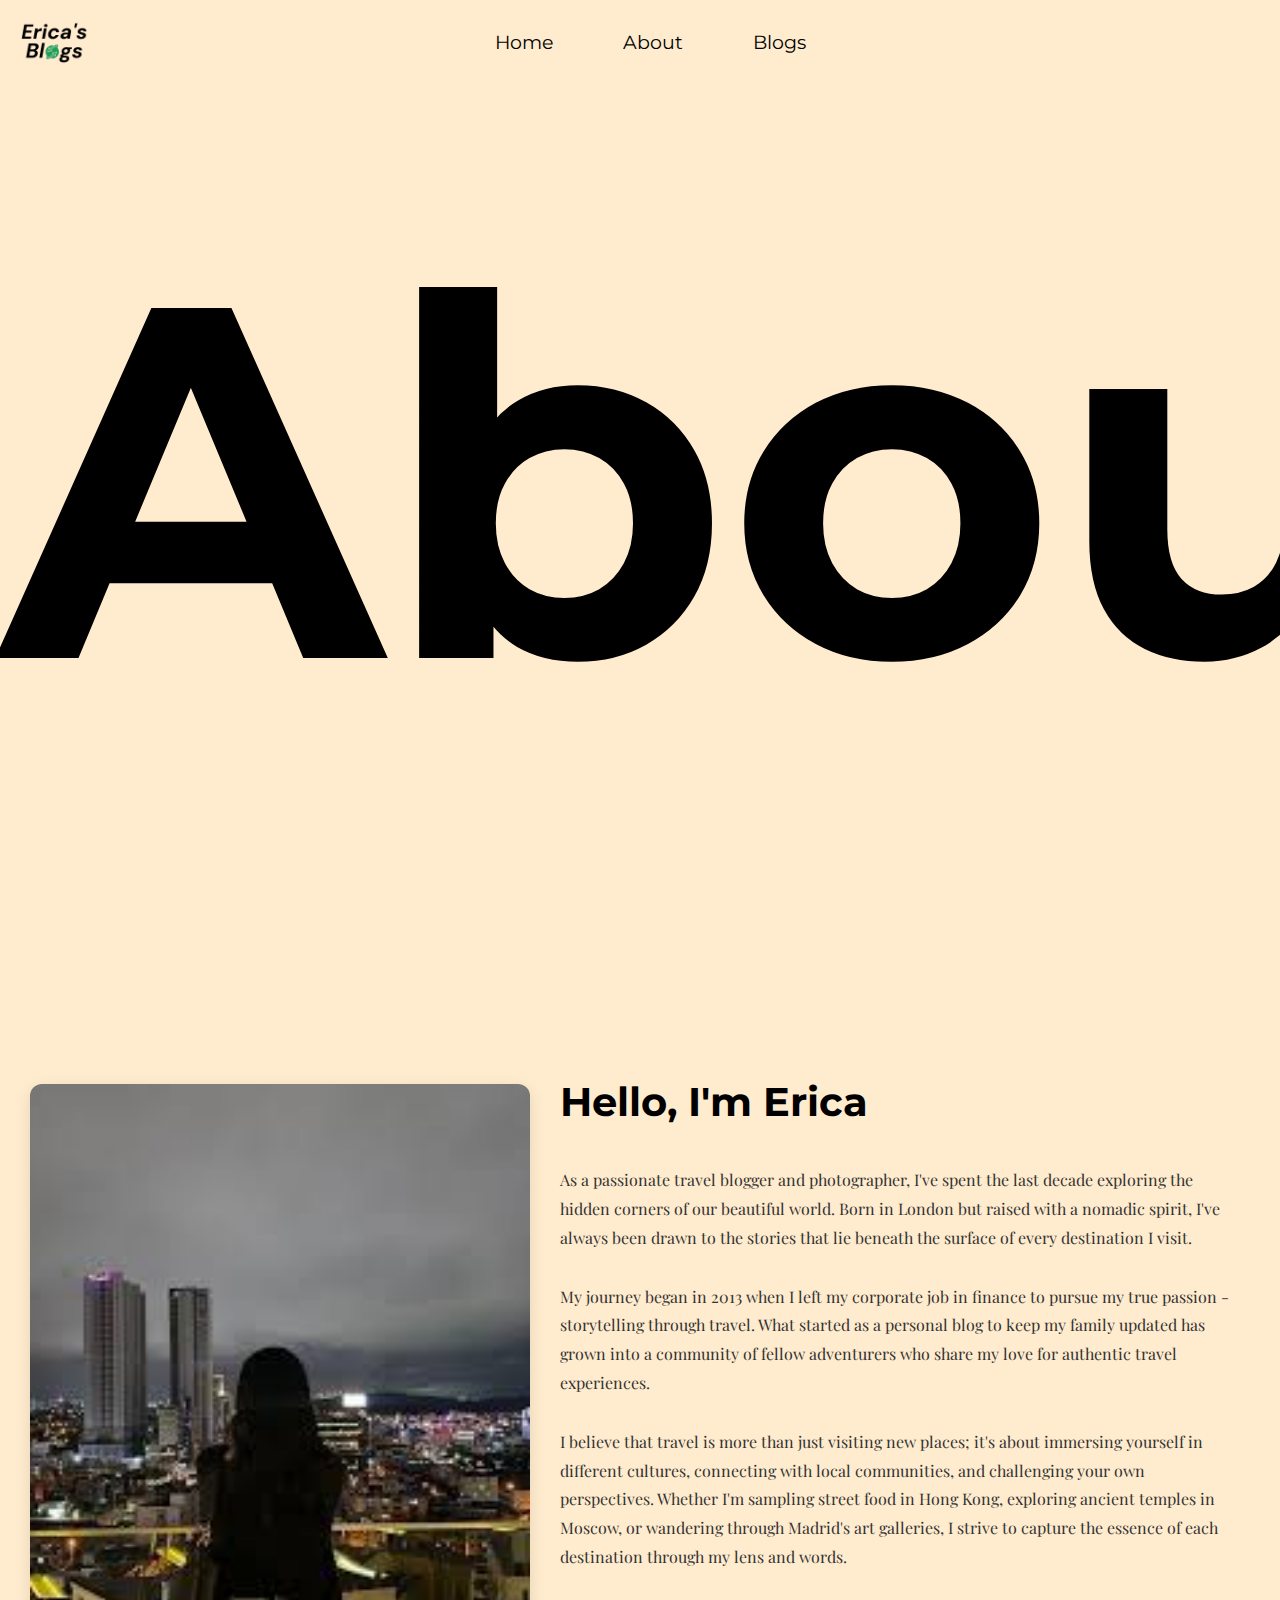
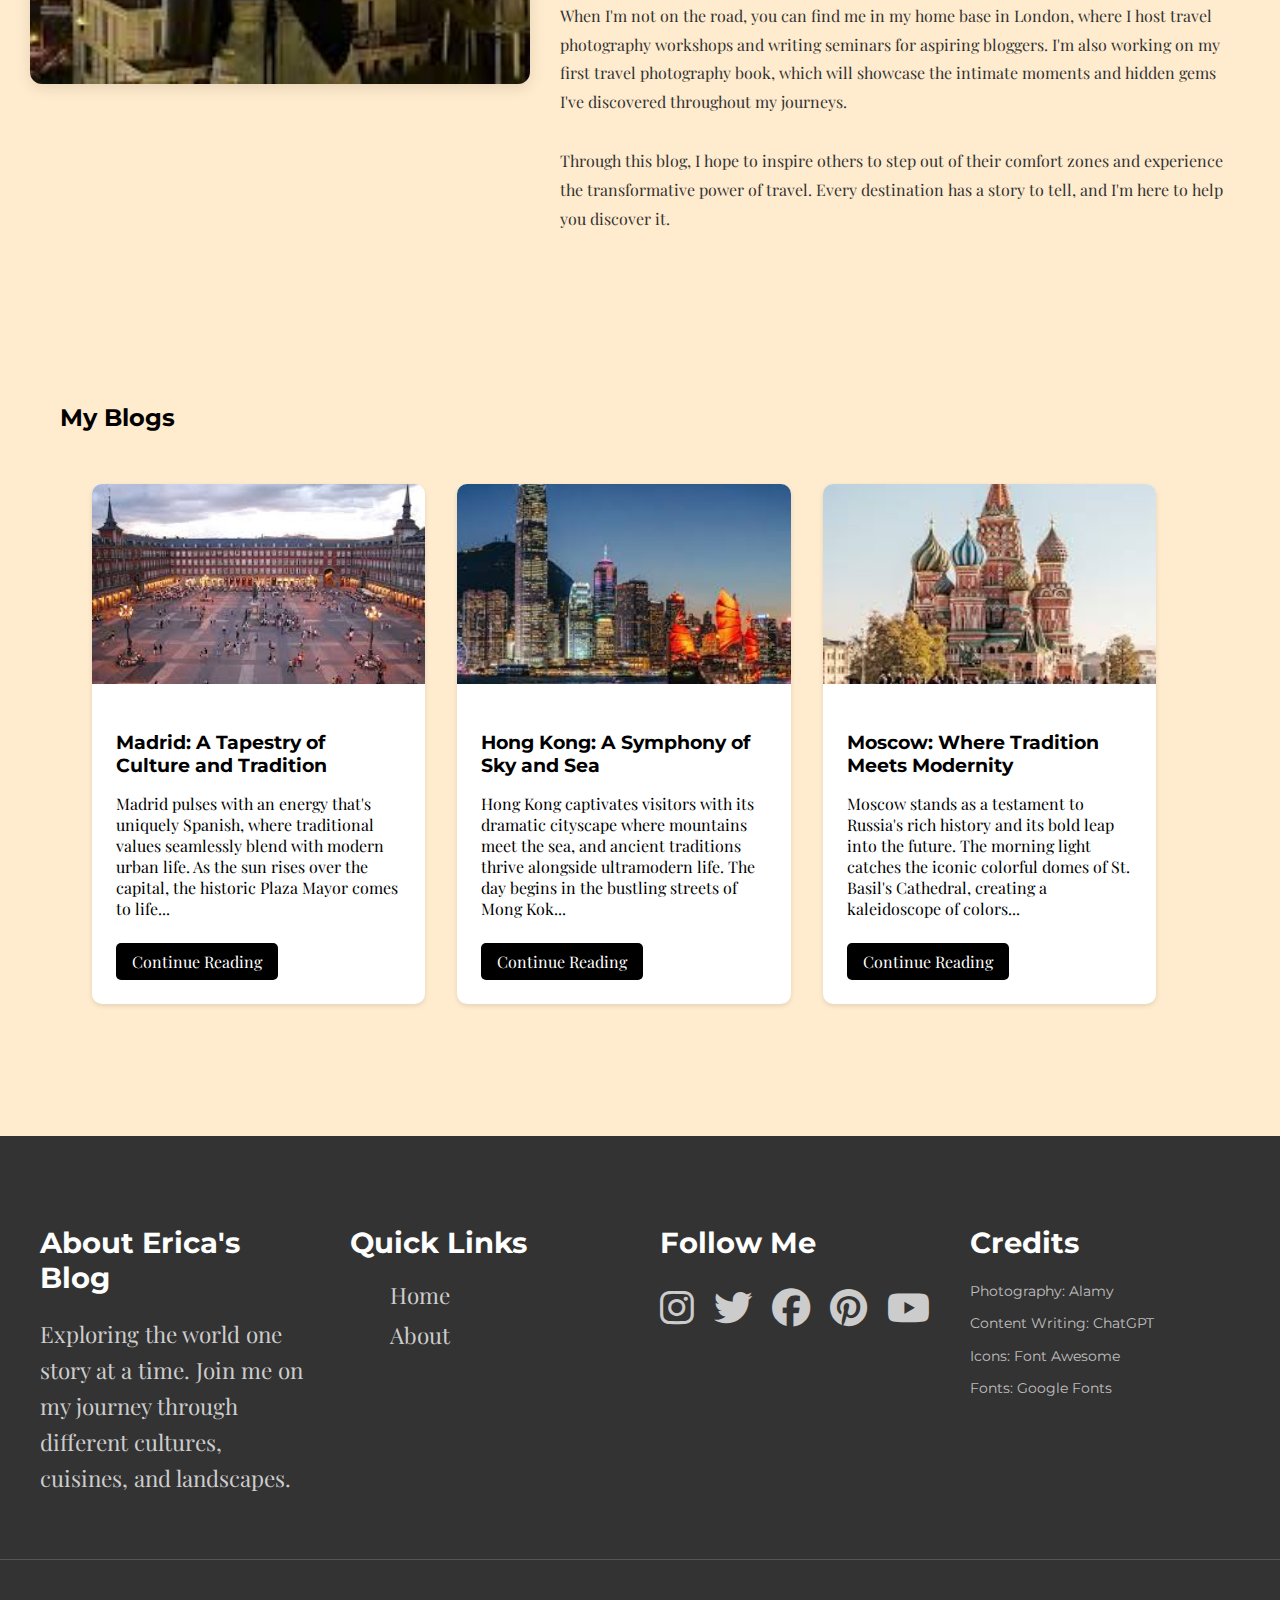
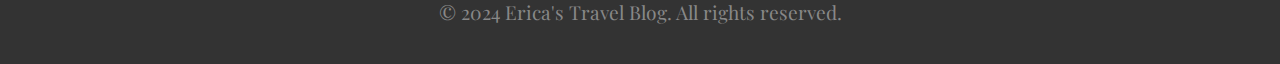
<file: about.html>
<!DOCTYPE html>
<html lang="en">
<head>
    <meta charset="UTF-8">
    <meta name="viewport" content="width=device-width, initial-scale=1.0">
    <title>About Me</title>
    <link rel="stylesheet" href="style.css">
    <link rel="preconnect" href="https://fonts.googleapis.com">
    <link rel="preconnect" href="https://fonts.gstatic.com" crossorigin>
    <link href="https://fonts.googleapis.com/css2?family=Montserrat:wght@400;500;600&family=Playfair+Display:wght@400;500;600&display=swap" rel="stylesheet">
    <link rel="stylesheet" href="https://cdnjs.cloudflare.com/ajax/libs/font-awesome/6.5.1/css/all.min.css">
</head>
<header>
    <nav>
        <ul>
            <li>
                <a href="index.html"><img src="logo.png" alt="logo" id="logo"></a>
            </li>
            <li>
                <a class="navlink" href="index.html">Home</a>
            </li>
            <li>
                <a class="navlink" href="about.html">About</a>
            </li>
            <li>
                <div class="dropdown">
                    <span class="navlink">Blogs</span>
                    <div class="dropdown-content">
                        <a class="dropdown-element" href="europe.html">Europe</a>
                        <a class="dropdown-element" href="asia.html">Asia</a>
                        <a class="dropdown-element" href="">South America</a>
                        <a class="dropdown-element" href="">North America</a>
                        <a class="dropdown-element" href="">Africa</a>
                        <a class="dropdown-element" href="oceania.html">Oceania</a>
                    </div>
                </div>
            </li>
        </ul>
    </nav>
</header>
<body>
    <section id="big">
        <h3>About</h3>
    </section>

    <section id="content-section">
        <div class="content-container about-container">
            <div class="about-image-container">
                <img src="asiacity.jfif" alt="Profile Picture" id="profile-image">
            </div>
            <div class="about-text-container">
                <h2>Hello, I'm Erica</h2>
                <p>As a passionate travel blogger and photographer, I've spent the last decade exploring the hidden corners of our beautiful world. Born in London but raised with a nomadic spirit, I've always been drawn to the stories that lie beneath the surface of every destination I visit.</p>
                
                <p>My journey began in 2013 when I left my corporate job in finance to pursue my true passion - storytelling through travel. What started as a personal blog to keep my family updated has grown into a community of fellow adventurers who share my love for authentic travel experiences.</p>
                
                <p>I believe that travel is more than just visiting new places; it's about immersing yourself in different cultures, connecting with local communities, and challenging your own perspectives. Whether I'm sampling street food in Hong Kong, exploring ancient temples in Moscow, or wandering through Madrid's art galleries, I strive to capture the essence of each destination through my lens and words.</p>
                
                <p>When I'm not on the road, you can find me in my home base in London, where I host travel photography workshops and writing seminars for aspiring bloggers. I'm also working on my first travel photography book, which will showcase the intimate moments and hidden gems I've discovered throughout my journeys.</p>
                
                <p>Through this blog, I hope to inspire others to step out of their comfort zones and experience the transformative power of travel. Every destination has a story to tell, and I'm here to help you discover it.</p>
            </div>
        </div>
    </section>
    <section class="preview-cards">
        <h2 class="preview-section-title">My Blogs</h2>
        <div class="cards-container">
            <div class="card">
                <img src="plazamayor.jfif" alt="Madrid Preview" class="card-image">
                <div class="card-content">
                    <h3>Madrid: A Tapestry of Culture and Tradition</h3>
                    <p>Madrid pulses with an energy that's uniquely Spanish, where traditional values seamlessly blend with modern urban life. As the sun rises over the capital, the historic Plaza Mayor comes to life...</p>
                    <a href="europe.html#madrid" class="read-more">Continue Reading</a>
                </div>
            </div>
    
            <div class="card">
                <img src="hongkong.jfif" alt="Hong Kong Preview" class="card-image">
                <div class="card-content">
                    <h3>Hong Kong: A Symphony of Sky and Sea</h3>
                    <p>Hong Kong captivates visitors with its dramatic cityscape where mountains meet the sea, and ancient traditions thrive alongside ultramodern life. The day begins in the bustling streets of Mong Kok...</p>
                    <a href="asia.html#hongkong" class="read-more">Continue Reading</a>
                </div>
            </div>
    
            <div class="card">
                <img src="basil.jfif" alt="Moscow Preview" class="card-image">
                <div class="card-content">
                    <h3>Moscow: Where Tradition Meets Modernity</h3>
                    <p>Moscow stands as a testament to Russia's rich history and its bold leap into the future. The morning light catches the iconic colorful domes of St. Basil's Cathedral, creating a kaleidoscope of colors...</p>
                    <a href="asia.html#moscow" class="read-more">Continue Reading</a>
                </div>
            </div>
        </div>
    </section>
    <footer>
        <div class="footer-content">
            <div class="footer-section">
                <h3>About Erica's Blog</h3>
                <p>Exploring the world one story at a time. Join me on my journey through different cultures, cuisines, and landscapes.</p>
            </div>
            <div class="footer-section">
                <h3>Quick Links</h3>
                <ul>
                    <li><a href="index.html">Home</a></li>
                    <li><a href="about.html">About</a></li>
                </ul>
            </div>
            <div class="footer-section">
                <h3>Follow Me</h3>
                <div class="social-icons">
                    <a href="#" class="social-icon"><i class="fab fa-instagram"></i></a>
                    <a href="#" class="social-icon"><i class="fab fa-twitter"></i></a>
                    <a href="#" class="social-icon"><i class="fab fa-facebook"></i></a>
                    <a href="#" class="social-icon"><i class="fab fa-pinterest"></i></a>
                    <a href="#" class="social-icon"><i class="fab fa-youtube"></i></a>
                </div>
            </div>
            <div class="footer-section">
                <h3>Credits</h3>
                <div class="credits-content">
                    <p>Photography: Alamy</p>
                    <p>Content Writing: ChatGPT</p>
                    <p>Icons: Font Awesome</p>
                    <p>Fonts: Google Fonts</p>
                </div>
            </div>
        </div>
        <div class="footer-bottom">
            <p>&copy; 2024 Erica's Travel Blog. All rights reserved.</p>
        </div>
    </footer>
</body>
</html>
</file>
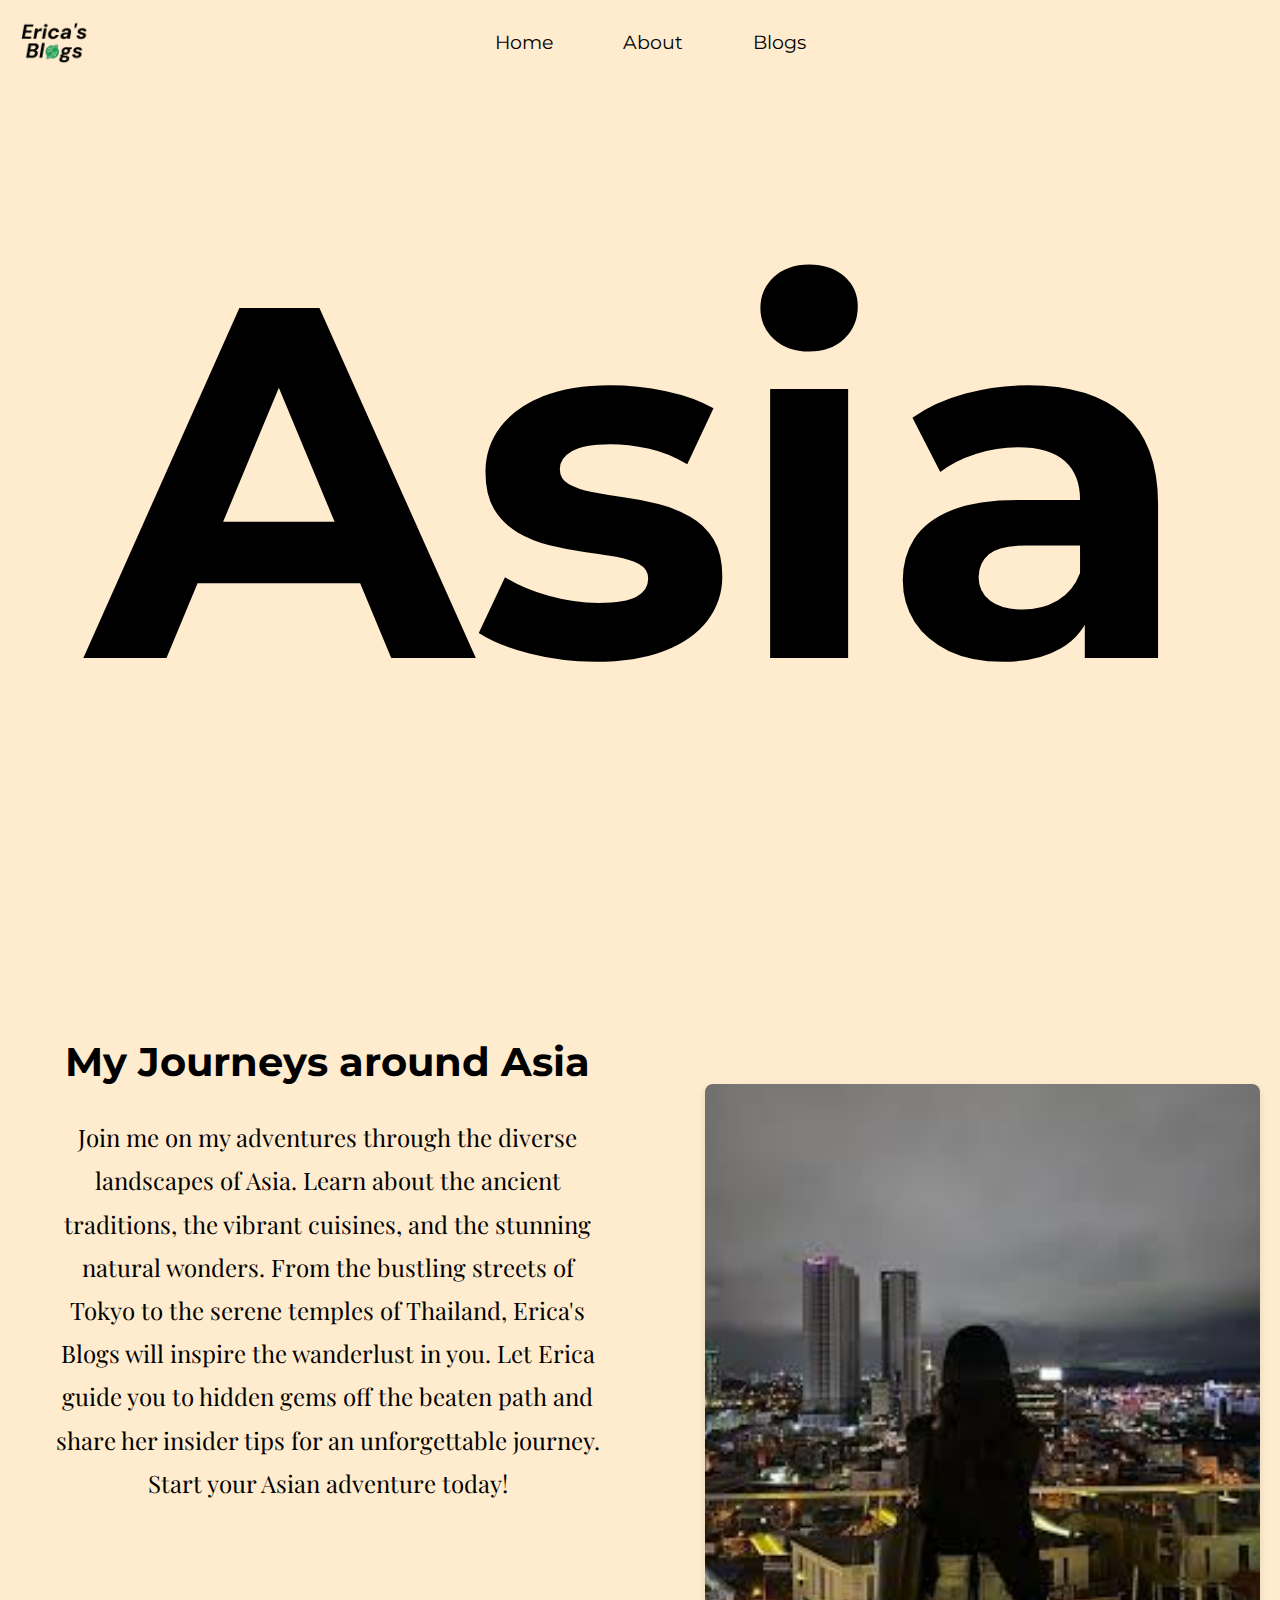
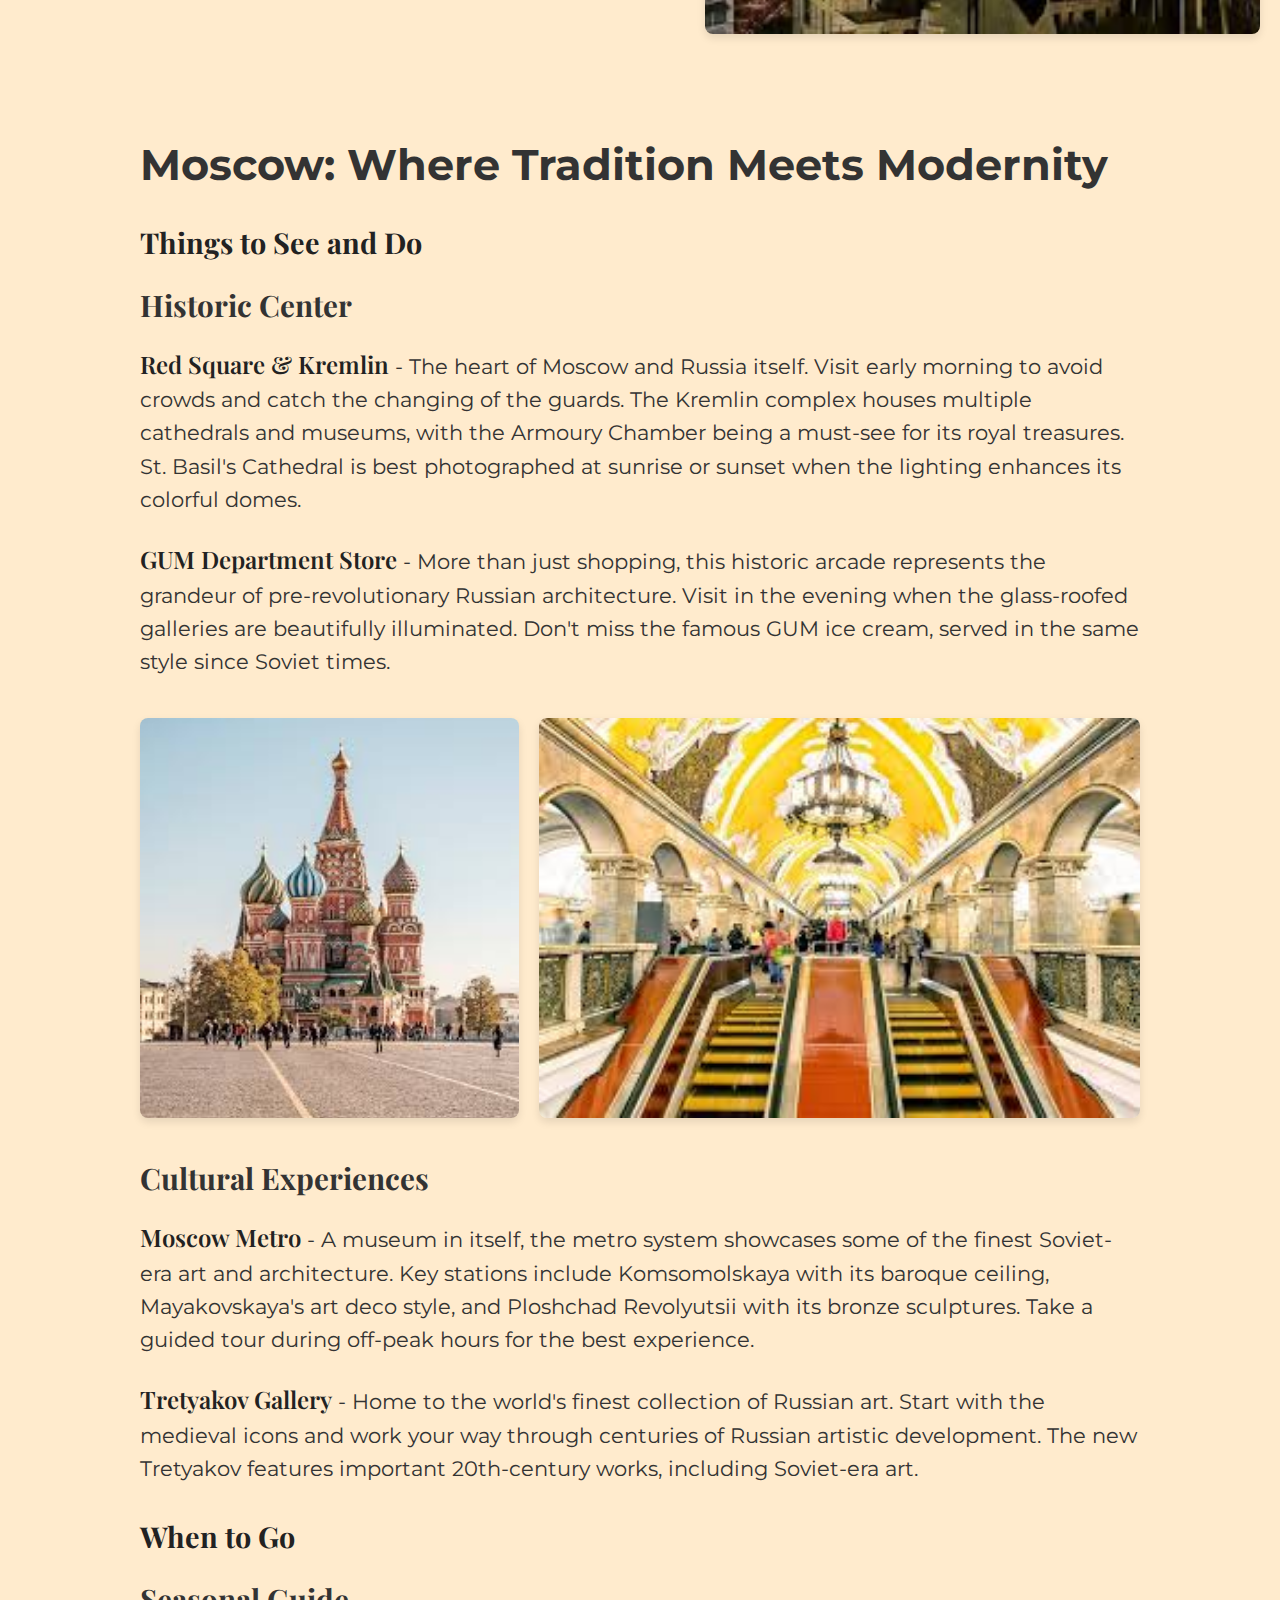
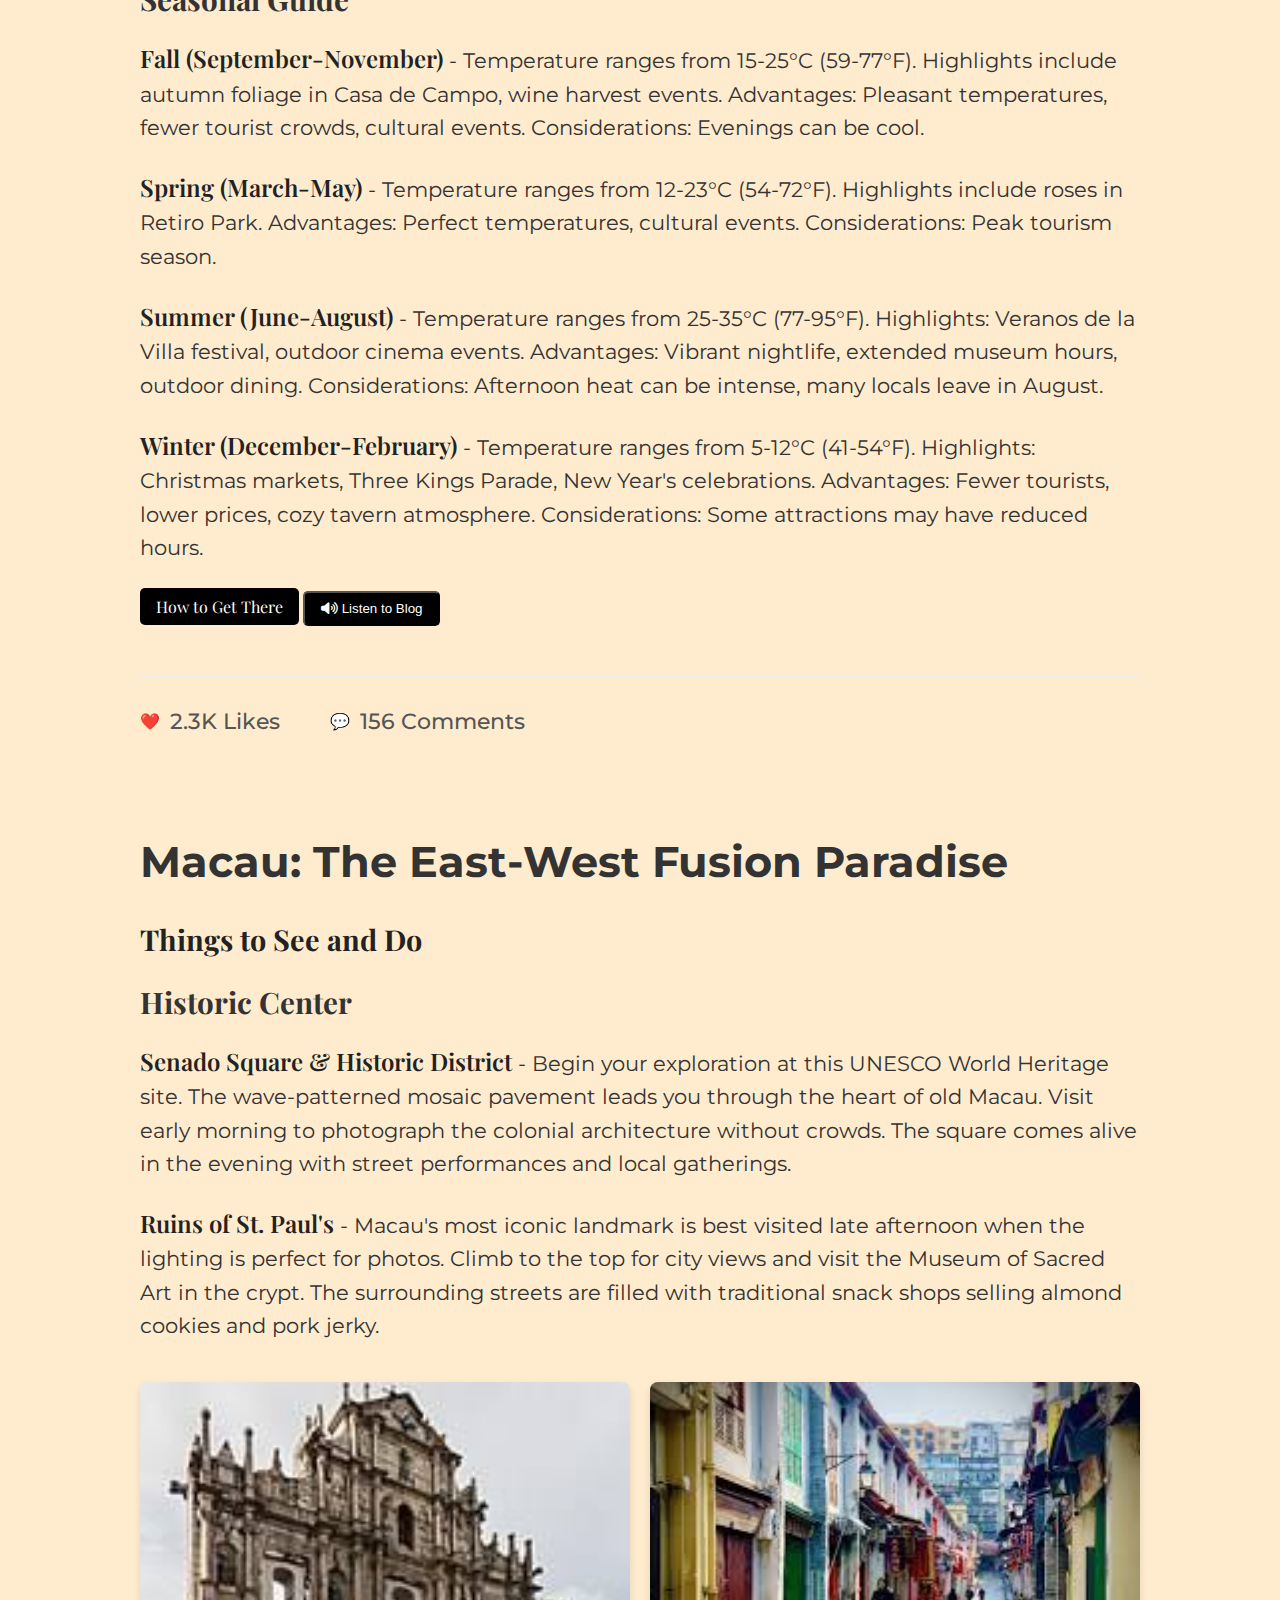
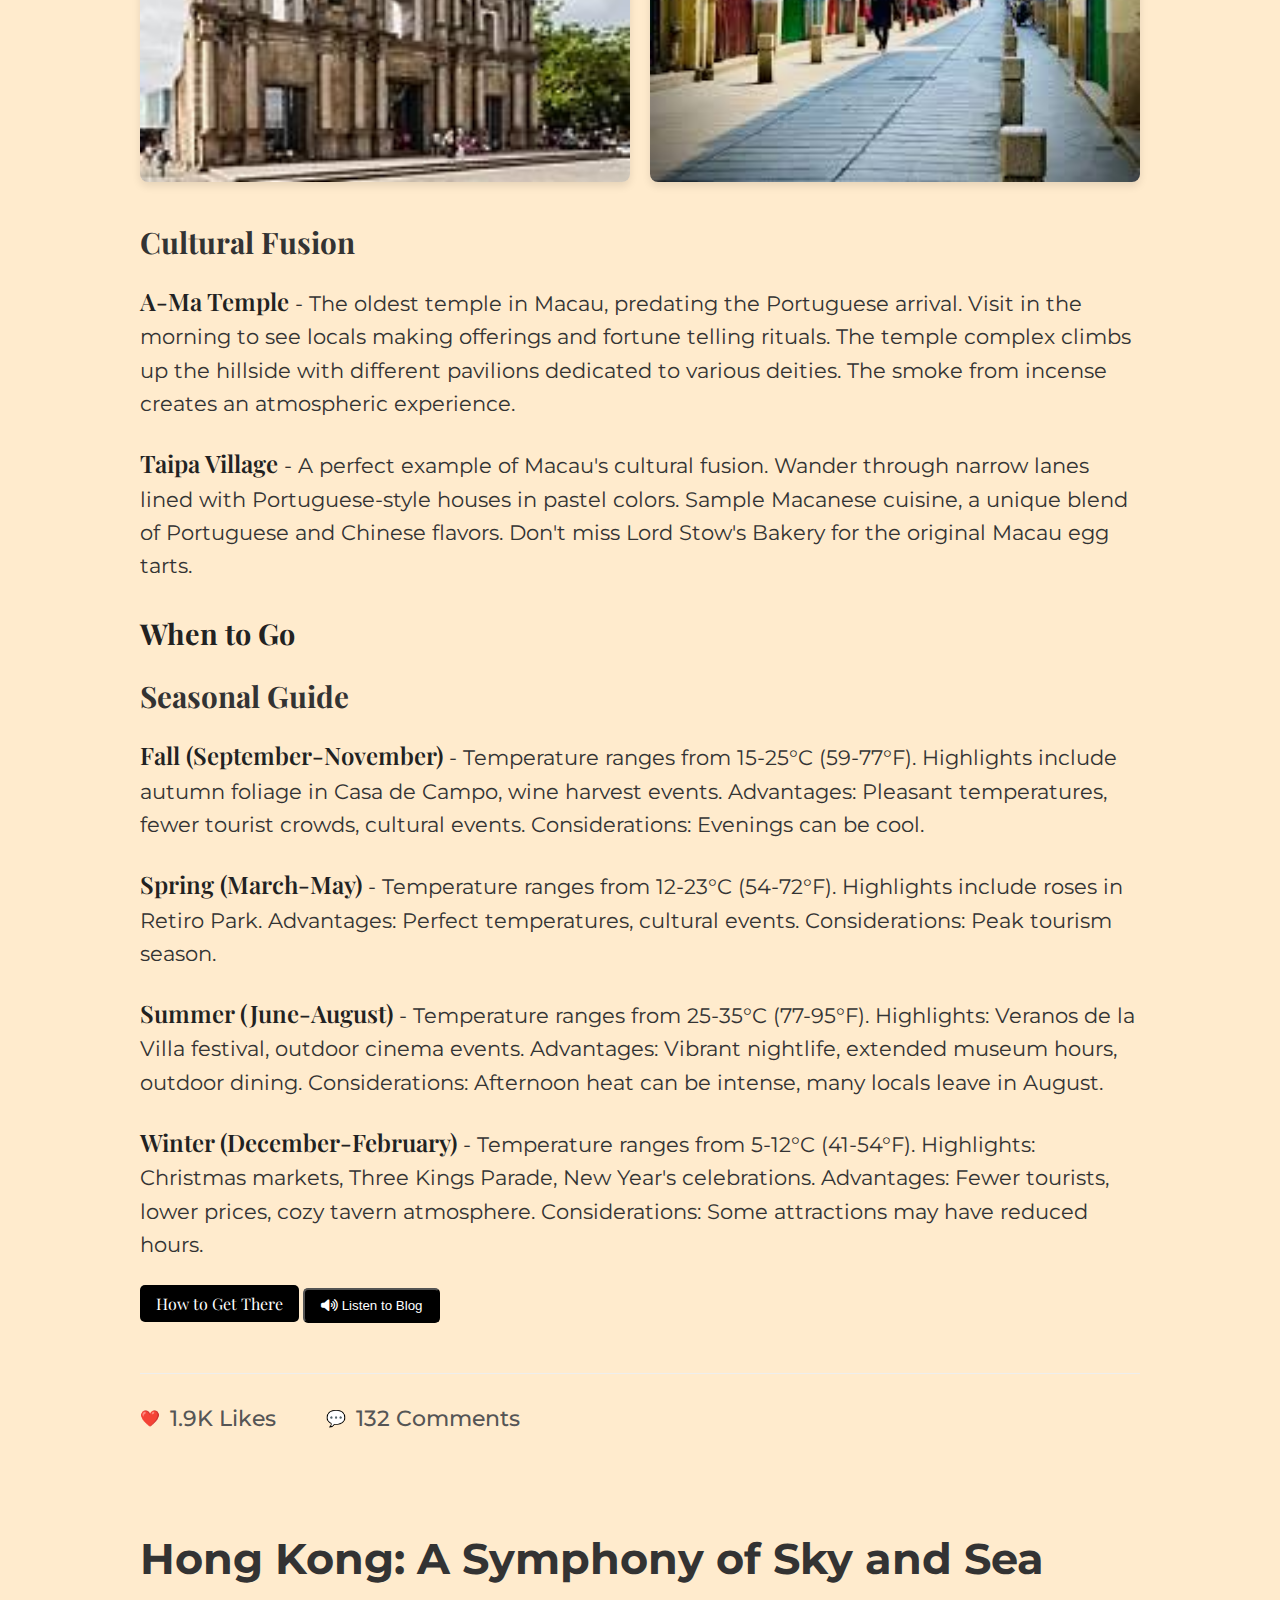
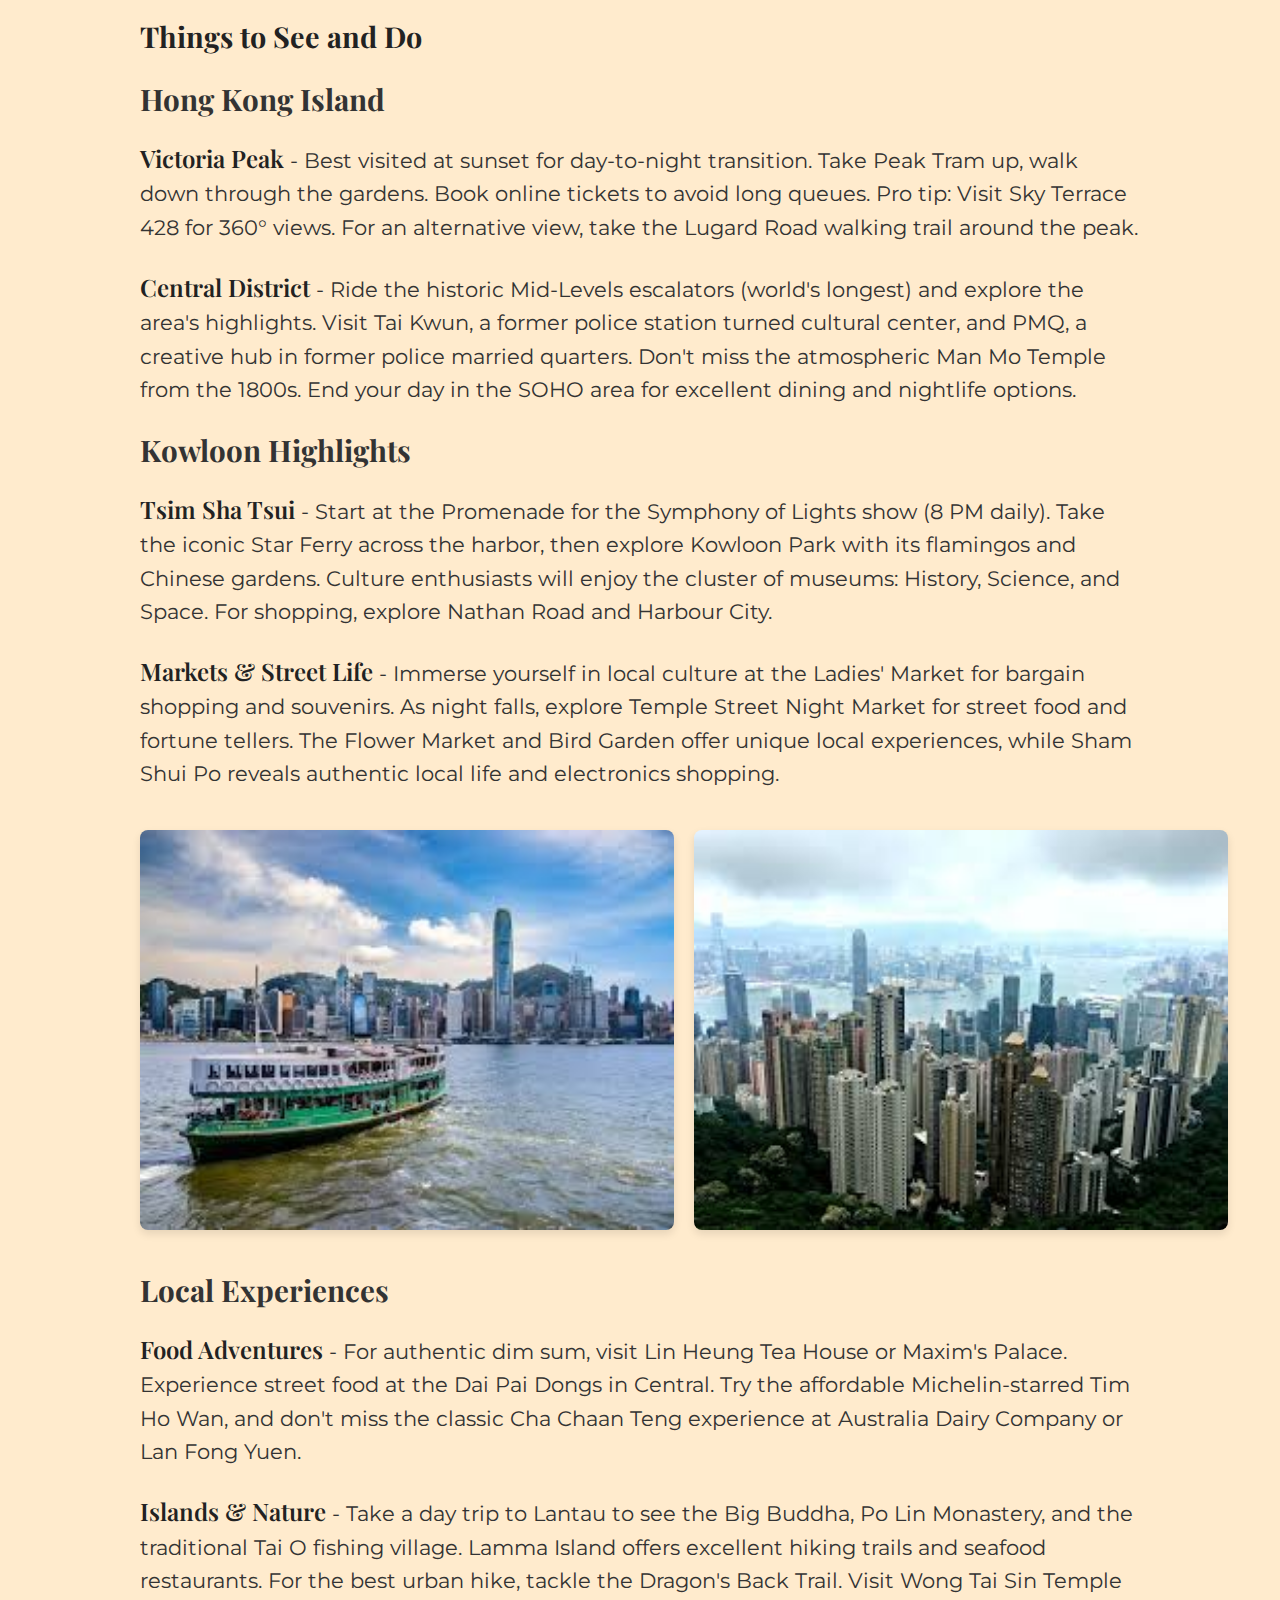
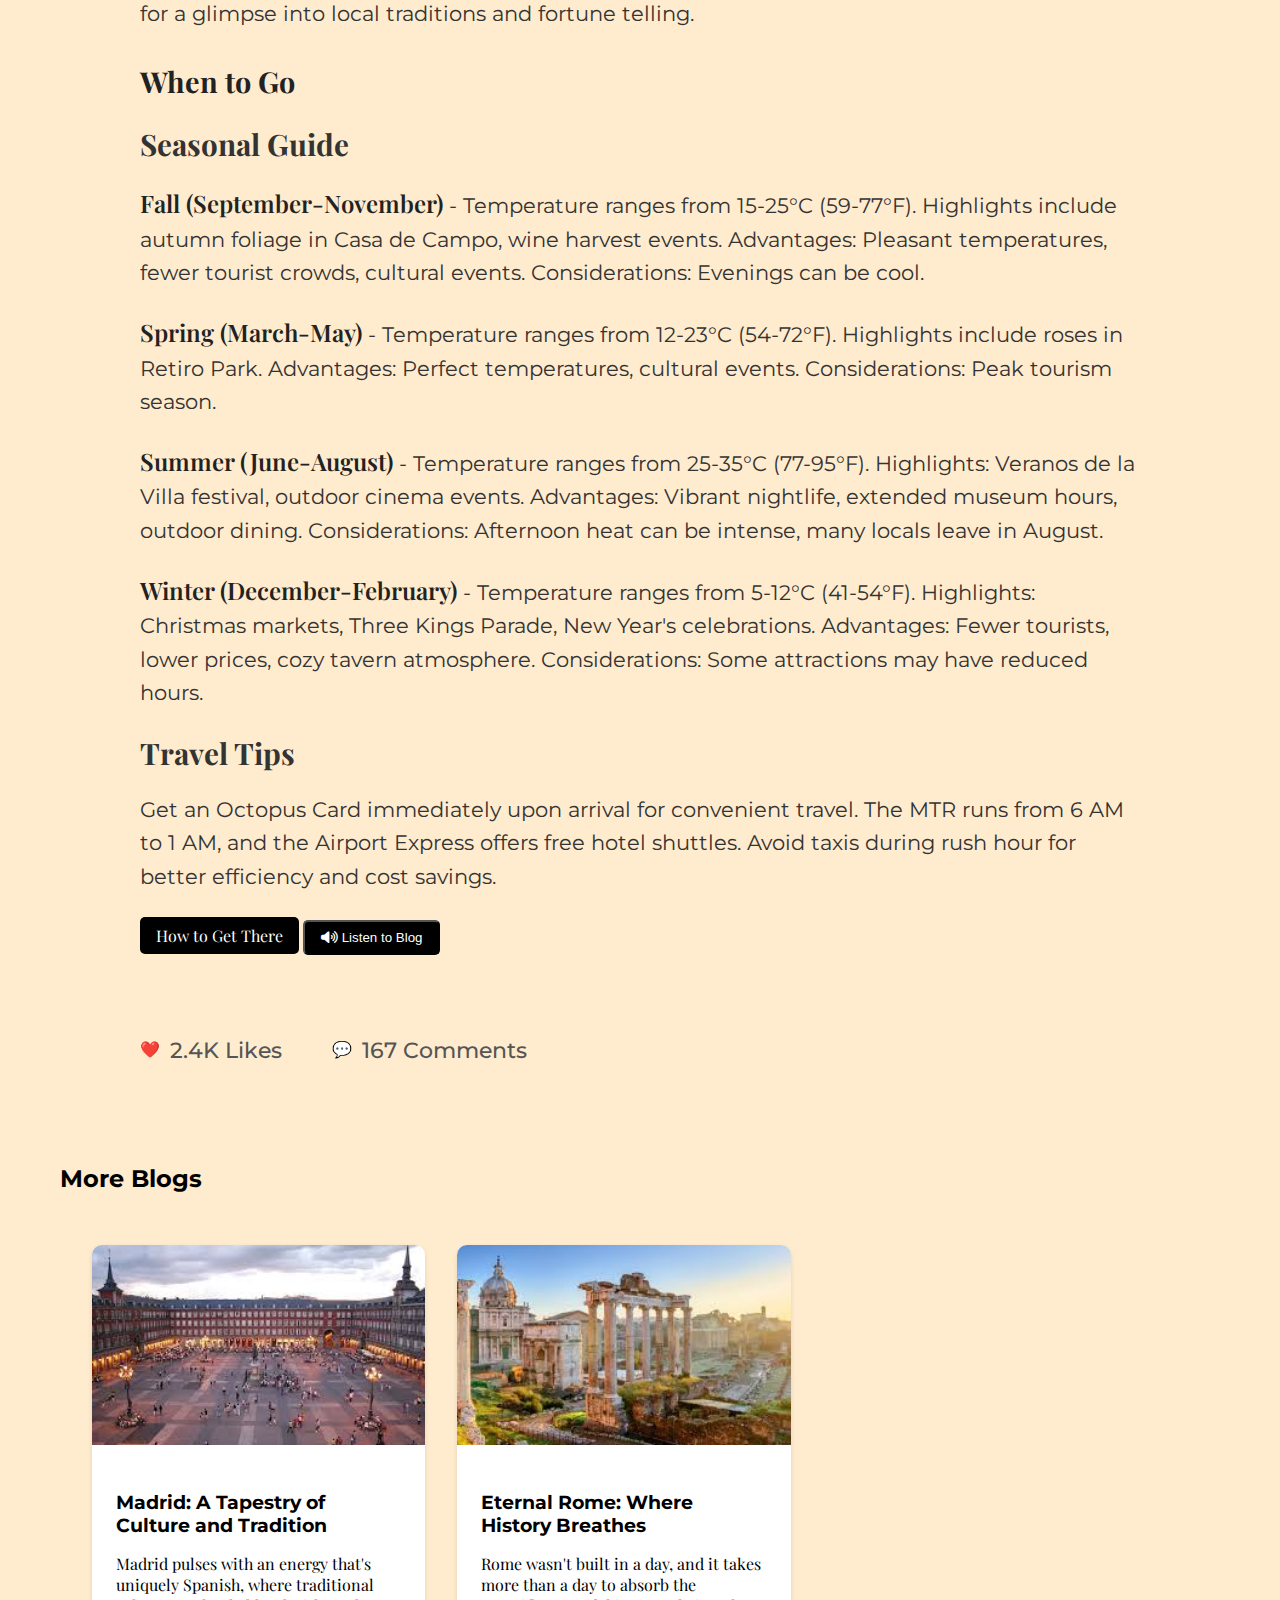
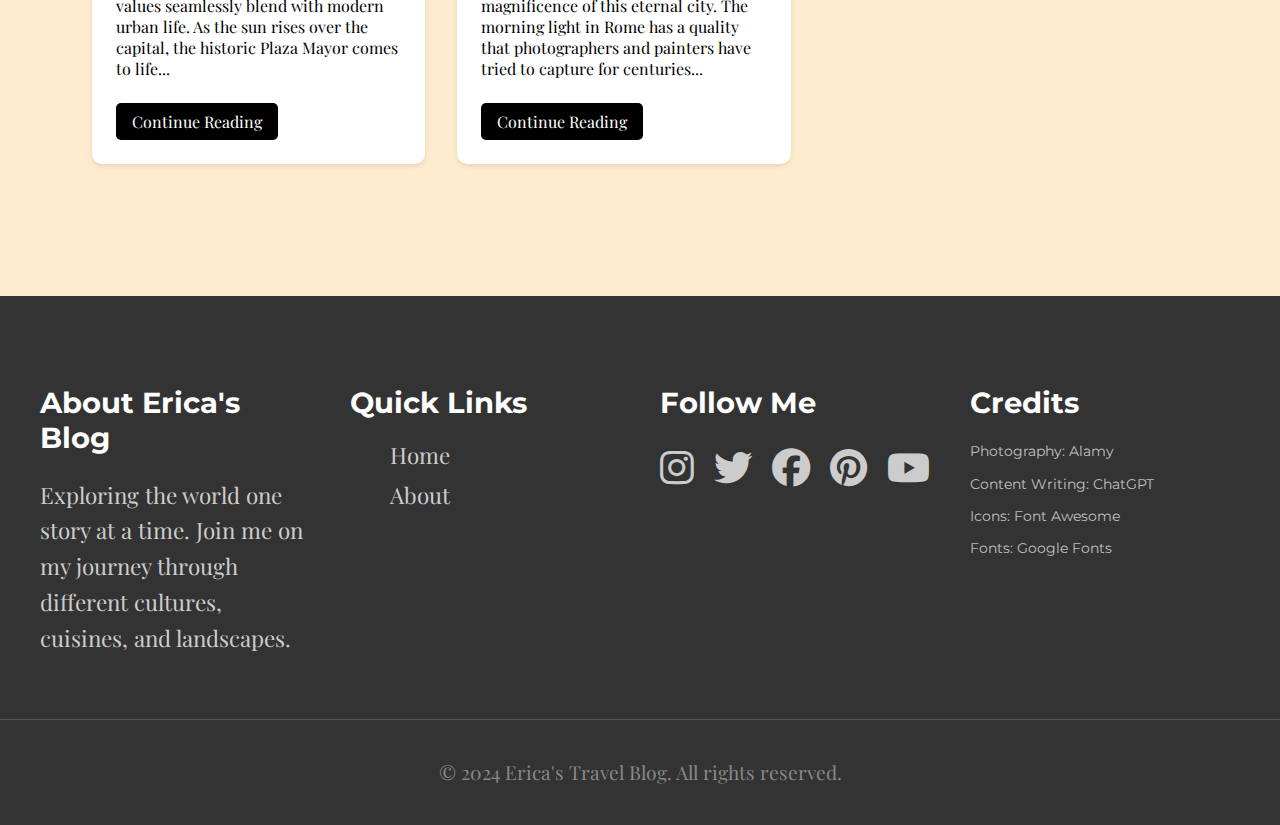
<file: asia.html>
<!DOCTYPE html>
<html lang="en">
<head>
    <meta charset="UTF-8">
    <meta name="viewport" content="width=device-width, initial-scale=1.0">
    <title>Asia - Erica's blogs</title>
    <link rel="stylesheet" href="style.css"> 
    <link rel="preconnect" href="https://fonts.googleapis.com">
    <link rel="preconnect" href="https://fonts.gstatic.com" crossorigin>
    <link href="https://fonts.googleapis.com/css2?family=Montserrat:wght@400;500;600&family=Playfair+Display:wght@400;500;600&display=swap" rel="stylesheet">
    <link rel="stylesheet" href="https://cdnjs.cloudflare.com/ajax/libs/font-awesome/6.5.1/css/all.min.css">
</head>
<main>
    <header>
        <nav>
            <ul>
                <li>
                    <a href="index.html"><img src="logo.png" alt="logo" id="logo"></a>
                </li>
                <li>
                    <a class="navlink" href="index.html">Home</a>
                </li>
                <li>
                    <a class="navlink" href="about.html">About</a>
                </li>
                <li>
                    <div class="dropdown">
                        <span class="navlink">Blogs</span>
                        <div class="dropdown-content">
                            <a class="dropdown-element" href="europe.html">Europe</a>
                            <a class="dropdown-element" href="asia.html">Asia</a>
                            <a class="dropdown-element" href="">South America</a>
                            <a class="dropdown-element" href="">North America</a>
                            <a class="dropdown-element" href="">Africa</a>
                            <a class="dropdown-element" href="oceania.html">Oceania</a>
                        </div>
                    </div>
                </li>
            </ul>
        </nav>
    </header>
</main>
<body>
    <section id="big">
        <h3>Asia</h3>  
    </section>
    <section id="content-section">
        <div class="content-container">
            <div class="text-container">
                <h2>My Journeys around Asia</h2>  
                <p>Join me on my adventures through the diverse landscapes of Asia. Learn about the ancient traditions, the vibrant cuisines, and the stunning natural wonders. From the bustling streets of Tokyo to the serene temples of Thailand, Erica's Blogs will inspire the wanderlust in you. Let Erica guide you to hidden gems off the beaten path and share her insider tips for an unforgettable journey. Start your Asian adventure today!</p>
            </div>
            <div class="image-container">
                <img src="asiacity.jfif" alt="Europe Travel Example" id="content-image">
            </div>
        </div>
    </section>
    <section class="blog-section">
        <div id="moscow" class="blog-content">
            <h2>Moscow: Where Tradition Meets Modernity</h2>
            
            <h3>Things to See and Do</h3>
            <h4>Historic Center</h4>
            
            <p><strong>Red Square & Kremlin</strong> - The heart of Moscow and Russia itself. Visit early morning to avoid crowds and catch the changing of the guards. The Kremlin complex houses multiple cathedrals and museums, with the Armoury Chamber being a must-see for its royal treasures. St. Basil's Cathedral is best photographed at sunrise or sunset when the lighting enhances its colorful domes.</p>

            <p><strong>GUM Department Store</strong> - More than just shopping, this historic arcade represents the grandeur of pre-revolutionary Russian architecture. Visit in the evening when the glass-roofed galleries are beautifully illuminated. Don't miss the famous GUM ice cream, served in the same style since Soviet times.</p>

            <div class="blog-images">
                <img src="basil.jfif" alt="St Basil's Cathedral" class="blog-image">
                <img src="metro.jfif" alt="Moscow Metro" class="blog-image">
            </div>

            <h4>Cultural Experiences</h4>
            <p><strong>Moscow Metro</strong> - A museum in itself, the metro system showcases some of the finest Soviet-era art and architecture. Key stations include Komsomolskaya with its baroque ceiling, Mayakovskaya's art deco style, and Ploshchad Revolyutsii with its bronze sculptures. Take a guided tour during off-peak hours for the best experience.</p>

            <p><strong>Tretyakov Gallery</strong> - Home to the world's finest collection of Russian art. Start with the medieval icons and work your way through centuries of Russian artistic development. The new Tretyakov features important 20th-century works, including Soviet-era art.</p>

            <h3>When to Go</h3>
            <h4>Seasonal Guide</h4>

            <p><strong>Fall (September-November)</strong> - Temperature ranges from 15-25°C (59-77°F). Highlights include autumn foliage in Casa de Campo, wine harvest events. Advantages: Pleasant temperatures, fewer tourist crowds, cultural events. Considerations: Evenings can be cool.</p>

            <p><strong>Spring (March-May)</strong> - Temperature ranges from 12-23°C (54-72°F). Highlights include roses in Retiro Park. Advantages: Perfect temperatures, cultural events. Considerations: Peak tourism season.</p>

            <p><strong>Summer (June-August)</strong> - Temperature ranges from 25-35°C (77-95°F). Highlights: Veranos de la Villa festival, outdoor cinema events. Advantages: Vibrant nightlife, extended museum hours, outdoor dining. Considerations: Afternoon heat can be intense, many locals leave in August.</p>

            <p><strong>Winter (December-February)</strong> - Temperature ranges from 5-12°C (41-54°F). Highlights: Christmas markets, Three Kings Parade, New Year's celebrations. Advantages: Fewer tourists, lower prices, cozy tavern atmosphere. Considerations: Some attractions may have reduced hours.</p>

            <div class="button-container">
                <a href="https://www.tripadvisor.com/Flights-g298484-Moscow_Central_Russia-Cheap_Discount_Airfares.html" class="read-more">How to Get There</a>
                <button onclick="speakBlogContent('moscow')" class="read-more">
                    <i class="fas fa-volume-up"></i> Listen to Blog
                </button>
            </div>
        </div>
        
        <div class="social-interactions">
            <div class="interaction">
                ❤️ <span>2.3K Likes</span>
            </div>
            <div class="interaction">
                💬 <span>156 Comments</span>
            </div>
        </div>
    
        <div id="macau" class="blog-content">
            <h2>Macau: The East-West Fusion Paradise</h2>
            
            <h3>Things to See and Do</h3>
            <h4>Historic Center</h4>
            
            <p><strong>Senado Square & Historic District</strong> - Begin your exploration at this UNESCO World Heritage site. The wave-patterned mosaic pavement leads you through the heart of old Macau. Visit early morning to photograph the colonial architecture without crowds. The square comes alive in the evening with street performances and local gatherings.</p>

            <p><strong>Ruins of St. Paul's</strong> - Macau's most iconic landmark is best visited late afternoon when the lighting is perfect for photos. Climb to the top for city views and visit the Museum of Sacred Art in the crypt. The surrounding streets are filled with traditional snack shops selling almond cookies and pork jerky.</p>

            <div class="blog-images">
                <img src="stpaul.jfif" alt="Ruins of St. Paul's" class="blog-image">
                <img src="streetlife.jfif" alt="Macau Street Life" class="blog-image">
            </div>

            <h4>Cultural Fusion</h4>
            <p><strong>A-Ma Temple</strong> - The oldest temple in Macau, predating the Portuguese arrival. Visit in the morning to see locals making offerings and fortune telling rituals. The temple complex climbs up the hillside with different pavilions dedicated to various deities. The smoke from incense creates an atmospheric experience.</p>

            <p><strong>Taipa Village</strong> - A perfect example of Macau's cultural fusion. Wander through narrow lanes lined with Portuguese-style houses in pastel colors. Sample Macanese cuisine, a unique blend of Portuguese and Chinese flavors. Don't miss Lord Stow's Bakery for the original Macau egg tarts.</p>

            <h3>When to Go</h3>
            <h4>Seasonal Guide</h4>

            <p><strong>Fall (September-November)</strong> - Temperature ranges from 15-25°C (59-77°F). Highlights include autumn foliage in Casa de Campo, wine harvest events. Advantages: Pleasant temperatures, fewer tourist crowds, cultural events. Considerations: Evenings can be cool.</p>

            <p><strong>Spring (March-May)</strong> - Temperature ranges from 12-23°C (54-72°F). Highlights include roses in Retiro Park. Advantages: Perfect temperatures, cultural events. Considerations: Peak tourism season.</p>

            <p><strong>Summer (June-August)</strong> - Temperature ranges from 25-35°C (77-95°F). Highlights: Veranos de la Villa festival, outdoor cinema events. Advantages: Vibrant nightlife, extended museum hours, outdoor dining. Considerations: Afternoon heat can be intense, many locals leave in August.</p>

            <p><strong>Winter (December-February)</strong> - Temperature ranges from 5-12°C (41-54°F). Highlights: Christmas markets, Three Kings Parade, New Year's celebrations. Advantages: Fewer tourists, lower prices, cozy tavern atmosphere. Considerations: Some attractions may have reduced hours.</p>

            <div class="button-container">
                <a href="https://www.tripadvisor.com/Flights-g664891-Macau-Cheap_Discount_Airfares.html" class="read-more">How to Get There</a>
                <button onclick="speakBlogContent('macau')" class="read-more">
                    <i class="fas fa-volume-up"></i> Listen to Blog
                </button>
            </div>
        </div>
    
        <div class="social-interactions">
            <div class="interaction">
                ❤️ <span>1.9K Likes</span>
            </div>
            <div class="interaction">
                💬 <span>132 Comments</span>
            </div>
        </div>


        <div id="hongkong" class="blog-content">
            <h2>Hong Kong: A Symphony of Sky and Sea</h2>
            
            <h3>Things to See and Do</h3>
            <h4>Hong Kong Island</h4>
            <p><strong>Victoria Peak</strong> - Best visited at sunset for day-to-night transition. Take Peak Tram up, walk down through the gardens. Book online tickets to avoid long queues. Pro tip: Visit Sky Terrace 428 for 360° views. For an alternative view, take the Lugard Road walking trail around the peak.</p>
            
            <p><strong>Central District</strong> - Ride the historic Mid-Levels escalators (world's longest) and explore the area's highlights. Visit Tai Kwun, a former police station turned cultural center, and PMQ, a creative hub in former police married quarters. Don't miss the atmospheric Man Mo Temple from the 1800s. End your day in the SOHO area for excellent dining and nightlife options.</p>

            <h4>Kowloon Highlights</h4>
            <p><strong>Tsim Sha Tsui</strong> - Start at the Promenade for the Symphony of Lights show (8 PM daily). Take the iconic Star Ferry across the harbor, then explore Kowloon Park with its flamingos and Chinese gardens. Culture enthusiasts will enjoy the cluster of museums: History, Science, and Space. For shopping, explore Nathan Road and Harbour City.</p>
            
            <p><strong>Markets & Street Life</strong> - Immerse yourself in local culture at the Ladies' Market for bargain shopping and souvenirs. As night falls, explore Temple Street Night Market for street food and fortune tellers. The Flower Market and Bird Garden offer unique local experiences, while Sham Shui Po reveals authentic local life and electronics shopping.</p>

            <div class="blog-images">
                <img src="victoria.jfif" alt="Victoria Harbor" class="blog-image">
                <img src="tram.jfif" alt="Peak Tram View" class="blog-image">
            </div>

            <h4>Local Experiences</h4>
            <p><strong>Food Adventures</strong> - For authentic dim sum, visit Lin Heung Tea House or Maxim's Palace. Experience street food at the Dai Pai Dongs in Central. Try the affordable Michelin-starred Tim Ho Wan, and don't miss the classic Cha Chaan Teng experience at Australia Dairy Company or Lan Fong Yuen.</p>
            
            <p><strong>Islands & Nature</strong> - Take a day trip to Lantau to see the Big Buddha, Po Lin Monastery, and the traditional Tai O fishing village. Lamma Island offers excellent hiking trails and seafood restaurants. For the best urban hike, tackle the Dragon's Back Trail. Visit Wong Tai Sin Temple for a glimpse into local traditions and fortune telling.</p>

            <h3>When to Go</h3>
            <h4>Seasonal Guide</h4>

            <p><strong>Fall (September-November)</strong> - Temperature ranges from 15-25°C (59-77°F). Highlights include autumn foliage in Casa de Campo, wine harvest events. Advantages: Pleasant temperatures, fewer tourist crowds, cultural events. Considerations: Evenings can be cool.</p>

            <p><strong>Spring (March-May)</strong> - Temperature ranges from 12-23°C (54-72°F). Highlights include roses in Retiro Park. Advantages: Perfect temperatures, cultural events. Considerations: Peak tourism season.</p>

            <p><strong>Summer (June-August)</strong> - Temperature ranges from 25-35°C (77-95°F). Highlights: Veranos de la Villa festival, outdoor cinema events. Advantages: Vibrant nightlife, extended museum hours, outdoor dining. Considerations: Afternoon heat can be intense, many locals leave in August.</p>

            <p><strong>Winter (December-February)</strong> - Temperature ranges from 5-12°C (41-54°F). Highlights: Christmas markets, Three Kings Parade, New Year's celebrations. Advantages: Fewer tourists, lower prices, cozy tavern atmosphere. Considerations: Some attractions may have reduced hours.</p>

            <h4>Travel Tips</h4>
            <p>Get an Octopus Card immediately upon arrival for convenient travel. The MTR runs from 6 AM to 1 AM, and the Airport Express offers free hotel shuttles. Avoid taxis during rush hour for better efficiency and cost savings.</p>

            <div class="button-container">
                <a href="https://www.tripadvisor.com/Flights-g664891-Macau-Cheap_Discount_Airfares.html" class="read-more">How to Get There</a>
                <button onclick="speakBlogContent('hongkong')" class="read-more">
                    <i class="fas fa-volume-up"></i> Listen to Blog
                </button>
            </div>
        </div>
        <div class="social-interactions">
            <div class="interaction">
                ❤️ <span>2.4K Likes</span>
            </div>
            <div class="interaction">
                💬 <span>167 Comments</span>
            </div>
        </div>
    </section>
    <section class="preview-cards">
        <h2 class="preview-section-title">More Blogs</h2>
        <div class="cards-container">
        <div class="card">
            <img src="plazamayor.jfif" alt="Madrid Preview" class="card-image">
            <div class="card-content">
                <h3>Madrid: A Tapestry of Culture and Tradition</h3>
                <p>Madrid pulses with an energy that's uniquely Spanish, where traditional values seamlessly blend with modern urban life. As the sun rises over the capital, the historic Plaza Mayor comes to life...</p>
                <a href="europe.html#madrid" class="read-more">Continue Reading</a>
            </div>
        </div>
    
        <div class="card">
            <img src="forum.jfif" alt="Rome Preview" class="card-image">
            <div class="card-content">
                <h3>Eternal Rome: Where History Breathes</h3>
                <p>Rome wasn't built in a day, and it takes more than a day to absorb the magnificence of this eternal city. The morning light in Rome has a quality that photographers and painters have tried to capture for centuries...</p>
                <a href="europe.html#rome" class="read-more">Continue Reading</a>
            </div>
        </div>
        </div>
    </section>
    <footer>
        <div class="footer-content">
            <div class="footer-section">
                <h3>About Erica's Blog</h3>
                <p>Exploring the world one story at a time. Join me on my journey through different cultures, cuisines, and landscapes.</p>
            </div>
            <div class="footer-section">
                <h3>Quick Links</h3>
                <ul>
                    <li><a href="index.html">Home</a></li>
                    <li><a href="about.html">About</a></li>
                </ul>
            </div>
            <div class="footer-section">
                <h3>Follow Me</h3>
                <div class="social-icons">
                    <a href="#" class="social-icon"><i class="fab fa-instagram"></i></a>
                    <a href="#" class="social-icon"><i class="fab fa-twitter"></i></a>
                    <a href="#" class="social-icon"><i class="fab fa-facebook"></i></a>
                    <a href="#" class="social-icon"><i class="fab fa-pinterest"></i></a>
                    <a href="#" class="social-icon"><i class="fab fa-youtube"></i></a>
                </div>
            </div>
            <div class="footer-section">
                <h3>Credits</h3>
                <div class="credits-content">
                    <p>Photography: Alamy</p>
                    <p>Content Writing: ChatGPT</p>
                    <p>Icons: Font Awesome</p>
                    <p>Fonts: Google Fonts</p>
                </div>
            </div>
        </div>
        <div class="footer-bottom">
            <p>&copy; 2024 Erica's Travel Blog. All rights reserved.</p>
        </div>
    </footer>
    <script>
        function speakBlogContent(blogId) {
            const blogElement = document.getElementById(blogId);
            const textToSpeak = blogElement.innerText;
            
            window.speechSynthesis.cancel();
            
            const utterance = new SpeechSynthesisUtterance(textToSpeak);
            utterance.rate = 0.9; 
            utterance.pitch = 1;
            
            window.speechSynthesis.speak(utterance);
        }
    </script>
</body>
</html>
</file>
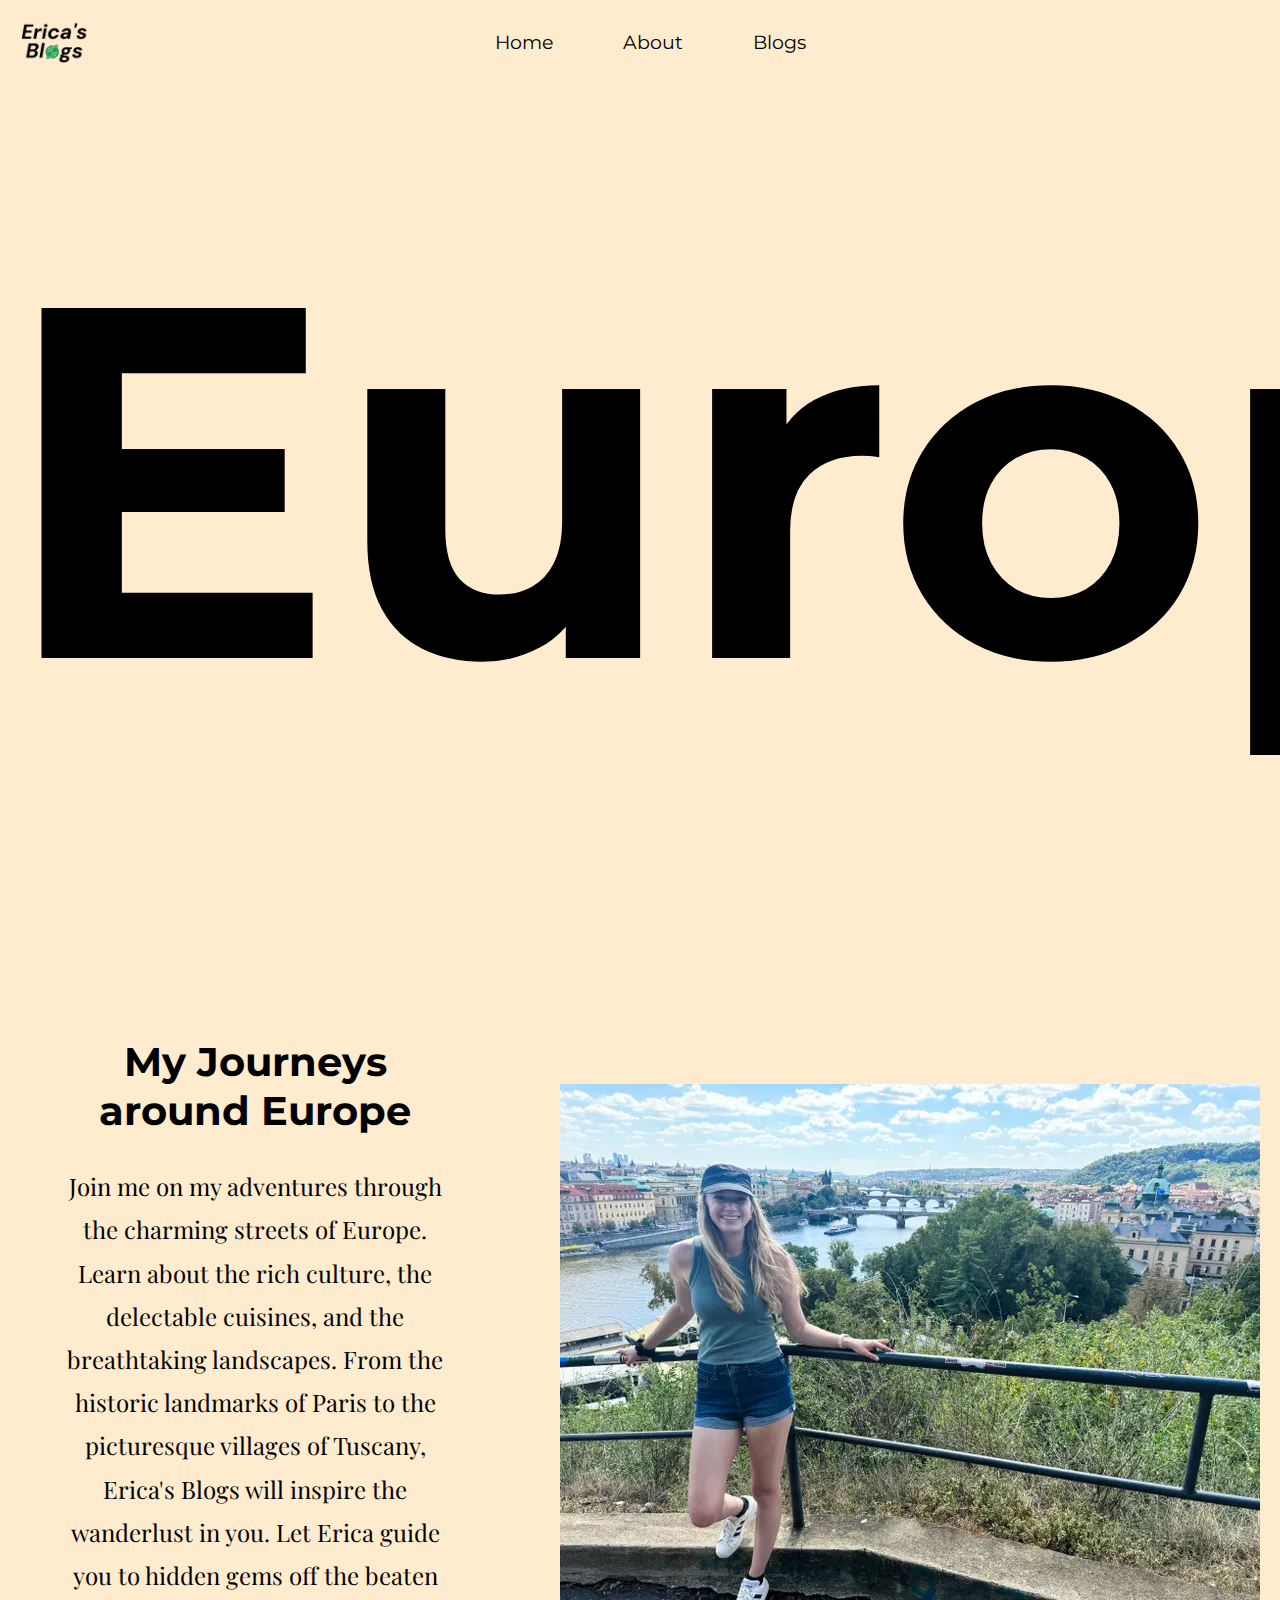
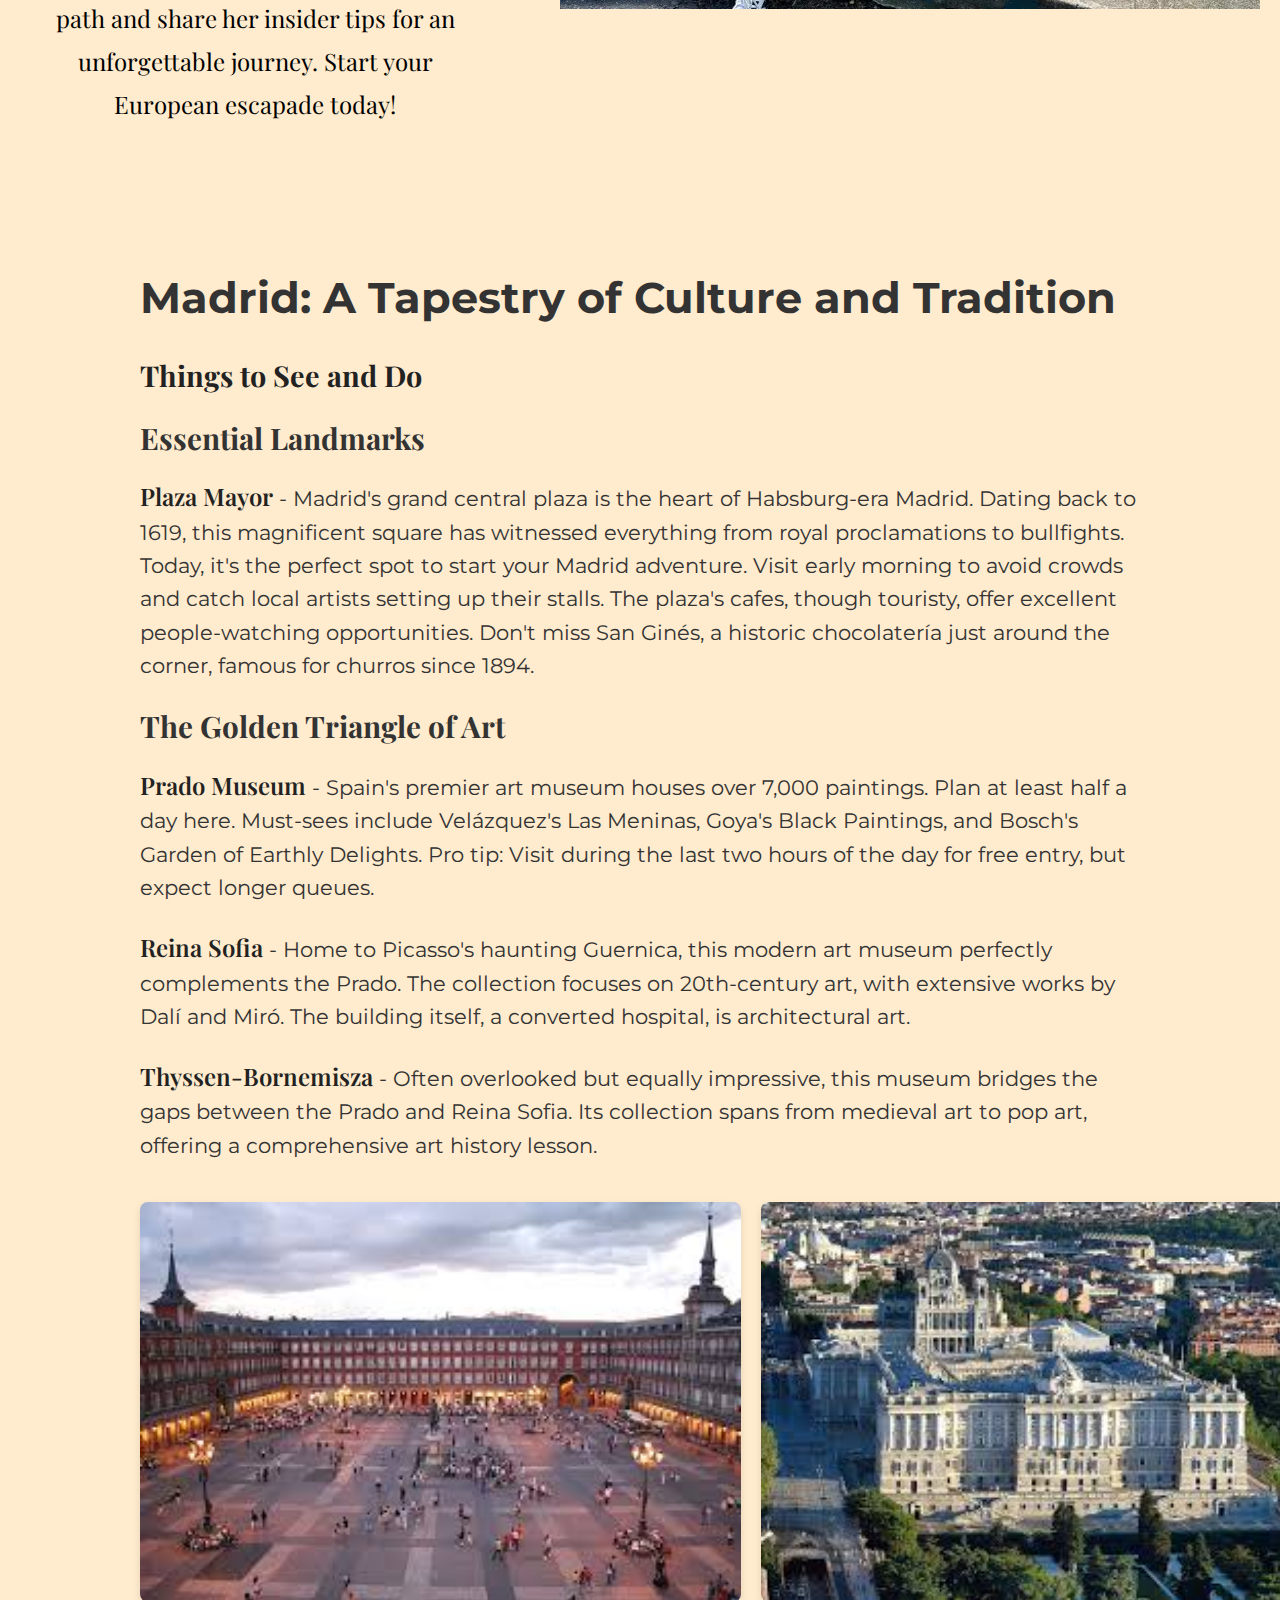
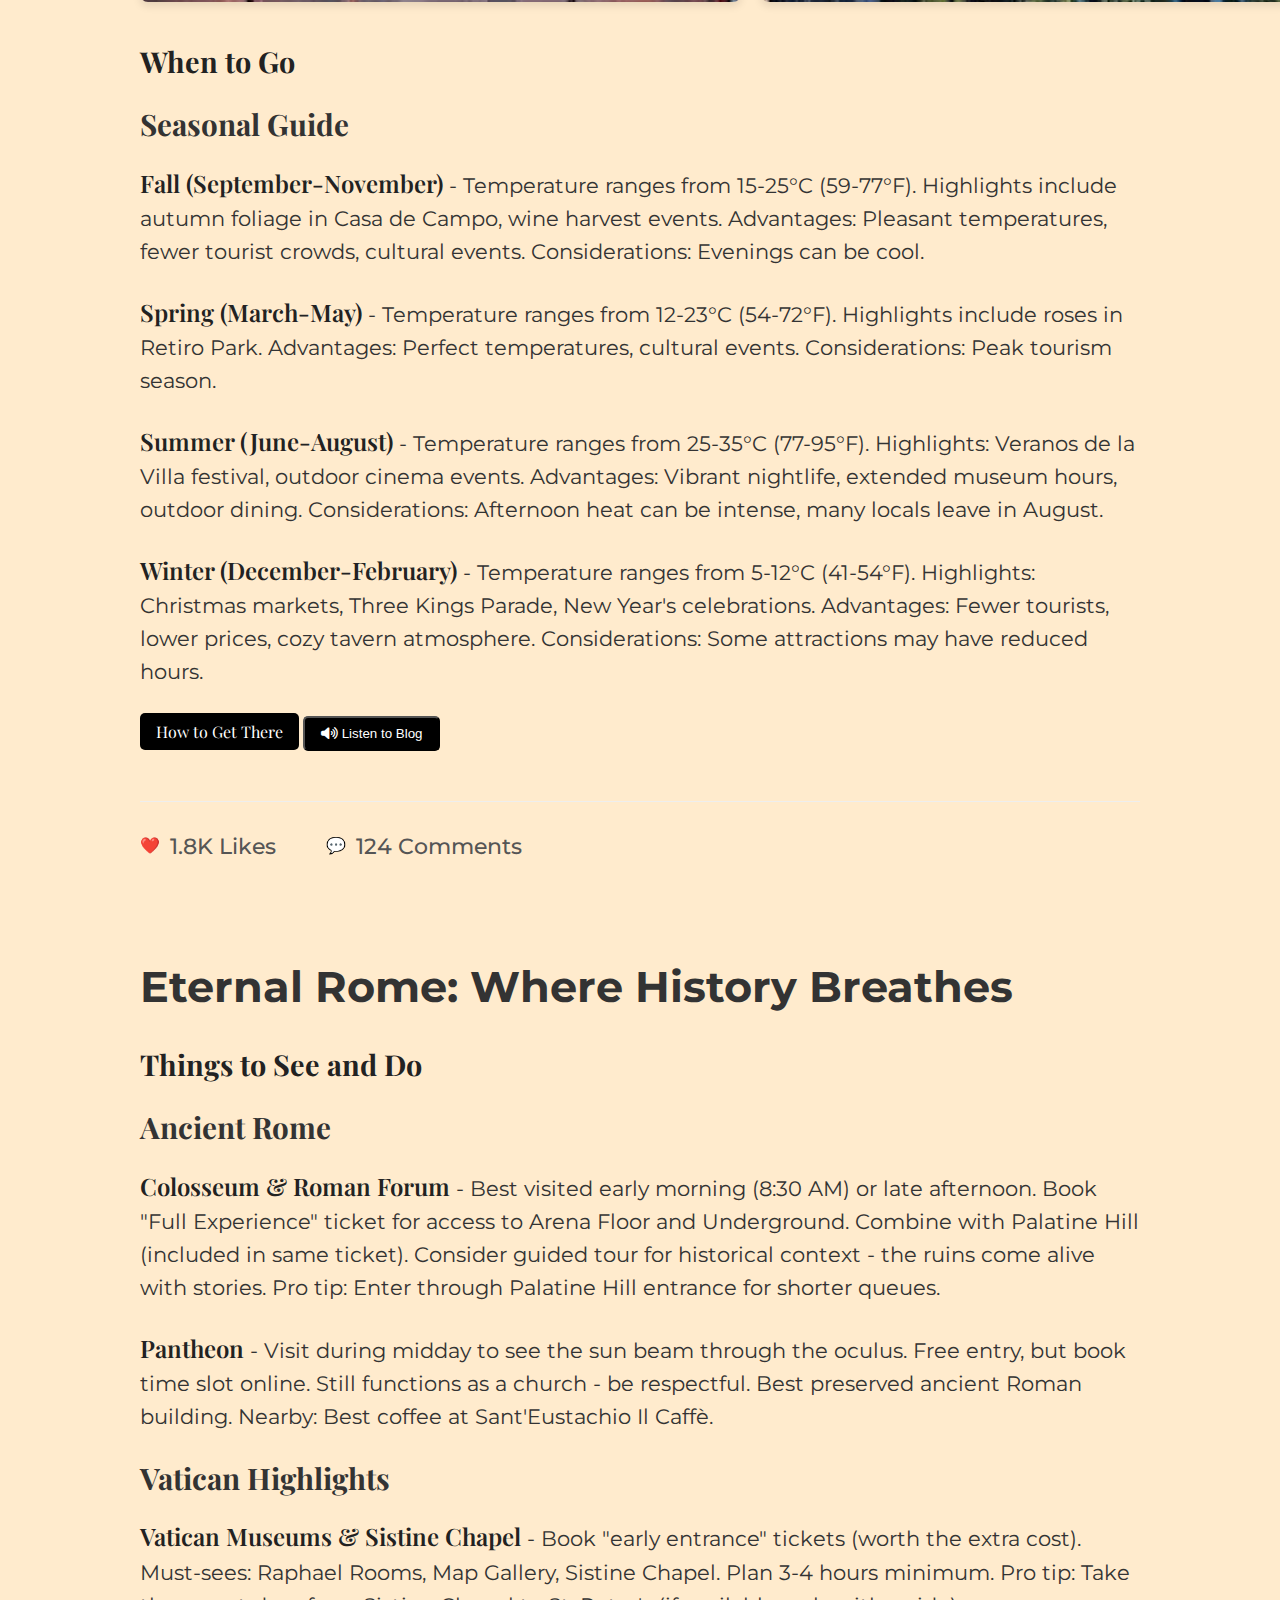
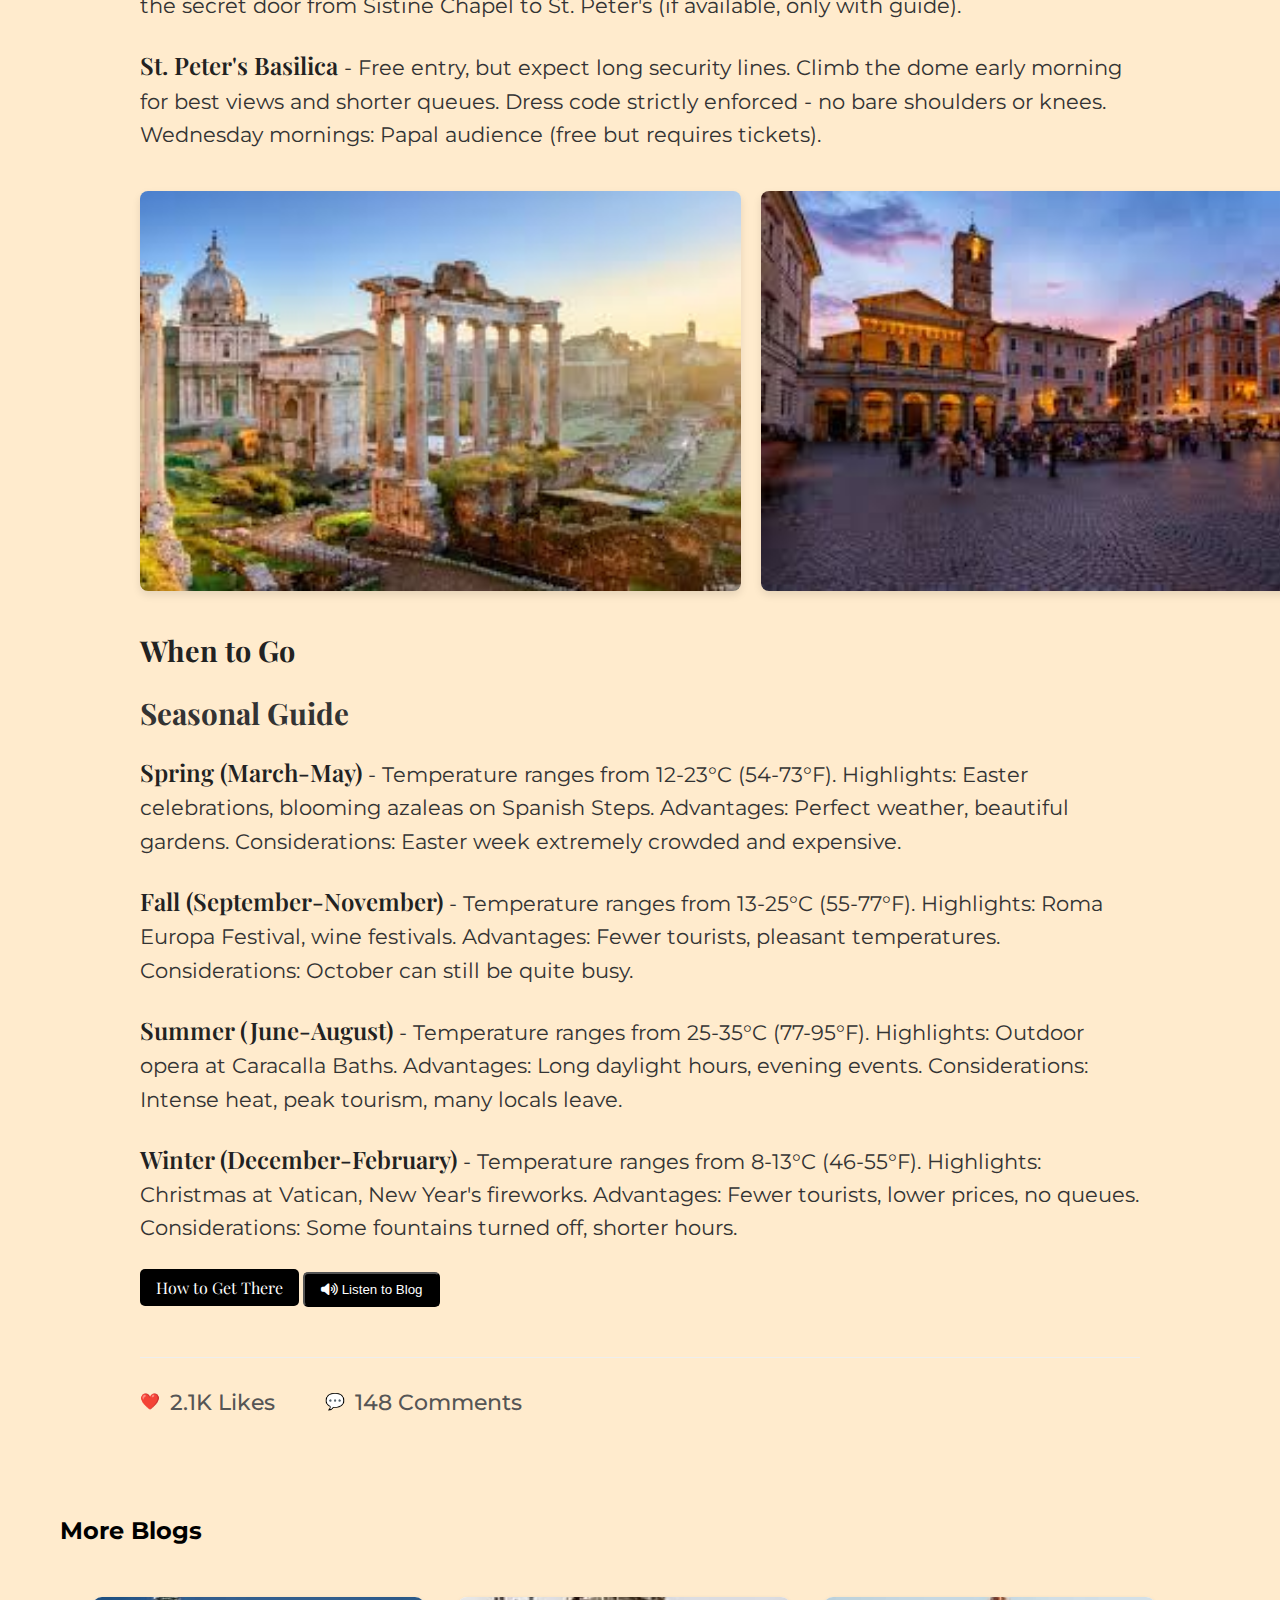
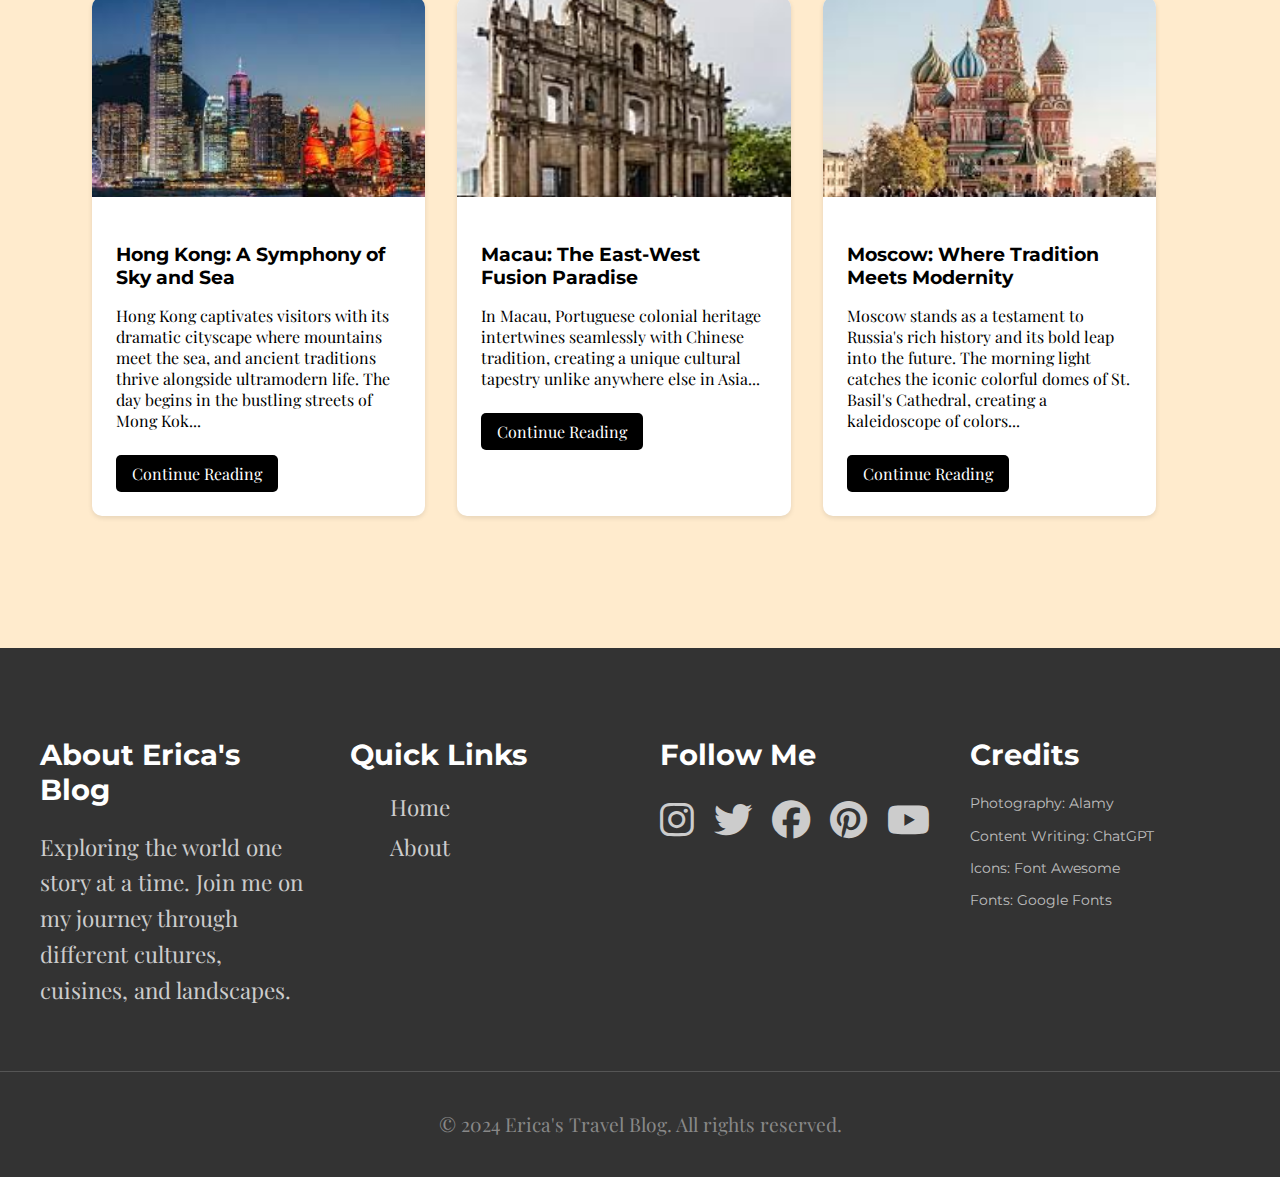
<file: europe.html>
<!DOCTYPE html>
<html lang="en">
<head>
    <meta charset="UTF-8">
    <meta name="viewport" content="width=device-width, initial-scale=1.0">
    <title>Europe - Erica's blogs</title>
    <link rel="stylesheet" href="style.css">  
    <link rel="preconnect" href="https://fonts.googleapis.com">
    <link rel="preconnect" href="https://fonts.gstatic.com" crossorigin>
    <link href="https://fonts.googleapis.com/css2?family=Montserrat:wght@400;500;600&family=Playfair+Display:wght@400;500;600&display=swap" rel="stylesheet">
    <link rel="stylesheet" href="https://cdnjs.cloudflare.com/ajax/libs/font-awesome/6.5.1/css/all.min.css">
</head>
<main>
    <header>
        <nav>
            <ul>
                <li>
                    <a href="index.html"><img src="logo.png" alt="logo" id="logo"></a>
                </li>
                <li>
                    <a class="navlink" href="index.html">Home</a>
                </li>
                <li>
                    <a class="navlink" href="about.html">About</a>
                </li>
                <li>
                    <div class="dropdown">
                        <span class="navlink">Blogs</span>
                        <div class="dropdown-content">
                            <a class="dropdown-element" href="europe.html">Europe</a>
                            <a class="dropdown-element" href="asia.html">Asia</a>
                            <a class="dropdown-element" href="">South America</a>
                            <a class="dropdown-element" href="">North America</a>
                            <a class="dropdown-element" href="">Africa</a>
                            <a class="dropdown-element" href="oceania.html">Oceania</a>
                        </div>
                    </div>
                </li>
            </ul>
        </nav>
    </header>
</main>
<body>
    <section id="big">
        <h3>Europe</h3>  
    </section>
    <section id="content-section">
        <div class="content-container">
            <div class="text-container">
                <h2>My Journeys around Europe</h2>
                <p>Join me on my adventures through the charming streets of Europe. Learn about the rich culture, the delectable cuisines, and the breathtaking landscapes. From the historic landmarks of Paris to the picturesque villages of Tuscany, Erica's Blogs will inspire the wanderlust in you. Let Erica guide you to hidden gems off the beaten path and share her insider tips for an unforgettable journey. Start your European escapade today!</p>
            </div>
            <div class="image-container">
                <img id="europe" src="europe.png" alt="Europe Travel Example" id="content-image">
            </div>
        </div>
    </section>
    <section class="blog-section">
        <div id="madrid" class="blog-content">
            <h2>Madrid: A Tapestry of Culture and Tradition</h2>
            
            <h3>Things to See and Do</h3>
            <h4>Essential Landmarks</h4>
            
            <p><strong>Plaza Mayor</strong> - Madrid's grand central plaza is the heart of Habsburg-era Madrid. Dating back to 1619, this magnificent square has witnessed everything from royal proclamations to bullfights. Today, it's the perfect spot to start your Madrid adventure. Visit early morning to avoid crowds and catch local artists setting up their stalls. The plaza's cafes, though touristy, offer excellent people-watching opportunities. Don't miss San Ginés, a historic chocolatería just around the corner, famous for churros since 1894.</p>
            
            <h4>The Golden Triangle of Art</h4>
            <p><strong>Prado Museum</strong> - Spain's premier art museum houses over 7,000 paintings. Plan at least half a day here. Must-sees include Velázquez's Las Meninas, Goya's Black Paintings, and Bosch's Garden of Earthly Delights. Pro tip: Visit during the last two hours of the day for free entry, but expect longer queues.</p>
            
            <p><strong>Reina Sofia</strong> - Home to Picasso's haunting Guernica, this modern art museum perfectly complements the Prado. The collection focuses on 20th-century art, with extensive works by Dalí and Miró. The building itself, a converted hospital, is architectural art.</p>
            
            <p><strong>Thyssen-Bornemisza</strong> - Often overlooked but equally impressive, this museum bridges the gaps between the Prado and Reina Sofia. Its collection spans from medieval art to pop art, offering a comprehensive art history lesson.</p>

            <div class="blog-images">
                <img src="plazamayor.jfif" alt="Plaza Mayor" class="blog-image">
                <img src="palacio.jfif" alt="Palacio de Cristal" class="blog-image">
            </div>

            <h3>When to Go</h3>
            <h4>Seasonal Guide</h4>
            
            <p><strong>Fall (September-November)</strong> - Temperature ranges from 15-25°C (59-77°F). Highlights include autumn foliage in Casa de Campo, wine harvest events. Advantages: Pleasant temperatures, fewer tourist crowds, cultural events. Considerations: Evenings can be cool.</p>

            <p><strong>Spring (March-May)</strong> - Temperature ranges from 12-23°C (54-72°F). Highlights include roses in Retiro Park. Advantages: Perfect temperatures, cultural events. Considerations: Peak tourism season.</p>

            <p><strong>Summer (June-August)</strong> - Temperature ranges from 25-35°C (77-95°F). Highlights: Veranos de la Villa festival, outdoor cinema events. Advantages: Vibrant nightlife, extended museum hours, outdoor dining. Considerations: Afternoon heat can be intense, many locals leave in August.</p>

            <p><strong>Winter (December-February)</strong> - Temperature ranges from 5-12°C (41-54°F). Highlights: Christmas markets, Three Kings Parade, New Year's celebrations. Advantages: Fewer tourists, lower prices, cozy tavern atmosphere. Considerations: Some attractions may have reduced hours.</p>

            <div class="button-container">
                <a href="https://www.tripadvisor.com/Flights-g187514-Madrid-Cheap_Discount_Airfares.html" class="read-more">How to Get There</a>
                <button onclick="speakBlogContent('madrid')" class="read-more">
                    <i class="fas fa-volume-up"></i> Listen to Blog
                </button>
            </div>
        </div>
        
        <div class="social-interactions">
            <div class="interaction">
                ❤️ <span>1.8K Likes</span>
            </div>
            <div class="interaction">
                💬 <span>124 Comments</span>
            </div>
        </div>
    
        <div id="rome" class="blog-content">
            <h2>Eternal Rome: Where History Breathes</h2>
            
            <h3>Things to See and Do</h3>
            <h4>Ancient Rome</h4>
            
            <p><strong>Colosseum & Roman Forum</strong> - Best visited early morning (8:30 AM) or late afternoon. Book "Full Experience" ticket for access to Arena Floor and Underground. Combine with Palatine Hill (included in same ticket). Consider guided tour for historical context - the ruins come alive with stories. Pro tip: Enter through Palatine Hill entrance for shorter queues.</p>
            
            <p><strong>Pantheon</strong> - Visit during midday to see the sun beam through the oculus. Free entry, but book time slot online. Still functions as a church - be respectful. Best preserved ancient Roman building. Nearby: Best coffee at Sant'Eustachio Il Caffè.</p>

            <h4>Vatican Highlights</h4>
            <p><strong>Vatican Museums & Sistine Chapel</strong> - Book "early entrance" tickets (worth the extra cost). Must-sees: Raphael Rooms, Map Gallery, Sistine Chapel. Plan 3-4 hours minimum. Pro tip: Take the secret door from Sistine Chapel to St. Peter's (if available, only with guide).</p>
            
            <p><strong>St. Peter's Basilica</strong> - Free entry, but expect long security lines. Climb the dome early morning for best views and shorter queues. Dress code strictly enforced - no bare shoulders or knees. Wednesday mornings: Papal audience (free but requires tickets).</p>

            <div class="blog-images">
                <img src="forum.jfif" alt="Roman Forum" class="blog-image">
                <img src="trastevere.jfif" alt="Trastevere" class="blog-image">
            </div>

            <h3>When to Go</h3>
            <h4>Seasonal Guide</h4>
            
            <p><strong>Spring (March-May)</strong> - Temperature ranges from 12-23°C (54-73°F). Highlights: Easter celebrations, blooming azaleas on Spanish Steps. Advantages: Perfect weather, beautiful gardens. Considerations: Easter week extremely crowded and expensive.</p>

            <p><strong>Fall (September-November)</strong> - Temperature ranges from 13-25°C (55-77°F). Highlights: Roma Europa Festival, wine festivals. Advantages: Fewer tourists, pleasant temperatures. Considerations: October can still be quite busy.</p>

            <p><strong>Summer (June-August)</strong> - Temperature ranges from 25-35°C (77-95°F). Highlights: Outdoor opera at Caracalla Baths. Advantages: Long daylight hours, evening events. Considerations: Intense heat, peak tourism, many locals leave.</p>

            <p><strong>Winter (December-February)</strong> - Temperature ranges from 8-13°C (46-55°F). Highlights: Christmas at Vatican, New Year's fireworks. Advantages: Fewer tourists, lower prices, no queues. Considerations: Some fountains turned off, shorter hours.</p>

            <div class="button-container">
                <a href="https://www.tripadvisor.com/Flights-g187791-Rome_Lazio-Cheap_Discount_Airfares.html" class="read-more">How to Get There</a>
                <button onclick="speakBlogContent('rome')" class="read-more">
                    <i class="fas fa-volume-up"></i> Listen to Blog
                </button>
            </div>
        </div>
    
        <div class="social-interactions">
            <div class="interaction">
                ❤️ <span>2.1K Likes</span>
            </div>
            <div class="interaction">
                💬 <span>148 Comments</span>
            </div>
        </div>
    </section>
    <section class="preview-cards">
        <h2 class="preview-section-title">More Blogs</h2>
        <div class="cards-container">
        <div class="card">
            <img src="hongkong.jfif" alt="Hong Kong Preview" class="card-image">
            <div class="card-content">
                <h3>Hong Kong: A Symphony of Sky and Sea</h3>
                <p>Hong Kong captivates visitors with its dramatic cityscape where mountains meet the sea, and ancient traditions thrive alongside ultramodern life. The day begins in the bustling streets of Mong Kok...</p>
                <a href="asia.html#hongkong" class="read-more">Continue Reading</a>
            </div>
        </div>
    
        <div class="card">
            <img src="stpaul.jfif" alt="Macau Preview" class="card-image">
            <div class="card-content">
                <h3>Macau: The East-West Fusion Paradise</h3>
                <p>In Macau, Portuguese colonial heritage intertwines seamlessly with Chinese tradition, creating a unique cultural tapestry unlike anywhere else in Asia...</p>
                <a href="asia.html#macau" class="read-more">Continue Reading</a>
            </div>
        </div>
    
        <div class="card">
            <img src="basil.jfif" alt="Moscow Preview" class="card-image">
            <div class="card-content">
                <h3>Moscow: Where Tradition Meets Modernity</h3>
                <p>Moscow stands as a testament to Russia's rich history and its bold leap into the future. The morning light catches the iconic colorful domes of St. Basil's Cathedral, creating a kaleidoscope of colors...</p>
                <a href="asia.html#moscow" class="read-more">Continue Reading</a>
            </div>
        </div>
    </section>
    <footer>
        <div class="footer-content">
            <div class="footer-section">
                <h3>About Erica's Blog</h3>
                <p>Exploring the world one story at a time. Join me on my journey through different cultures, cuisines, and landscapes.</p>
            </div>
            <div class="footer-section">
                <h3>Quick Links</h3>
                <ul>
                    <li><a href="index.html">Home</a></li>
                    <li><a href="about.html">About</a></li>
                </ul>
            </div>
            <div class="footer-section">
                <h3>Follow Me</h3>
                <div class="social-icons">
                    <a href="#" class="social-icon"><i class="fab fa-instagram"></i></a>
                    <a href="#" class="social-icon"><i class="fab fa-twitter"></i></a>
                    <a href="#" class="social-icon"><i class="fab fa-facebook"></i></a>
                    <a href="#" class="social-icon"><i class="fab fa-pinterest"></i></a>
                    <a href="#" class="social-icon"><i class="fab fa-youtube"></i></a>
                </div>
            </div>
            <div class="footer-section">
                <h3>Credits</h3>
                <div class="credits-content">
                    <p>Photography: Alamy</p>
                    <p>Content Writing: ChatGPT</p>
                    <p>Icons: Font Awesome</p>
                    <p>Fonts: Google Fonts</p>
                </div>
            </div>
        </div>
        <div class="footer-bottom">
            <p>&copy; 2024 Erica's Travel Blog. All rights reserved.</p>
        </div>
    </footer>
    <script>
        function speakBlogContent(blogId) {
            const blogElement = document.getElementById(blogId);
            const textToSpeak = blogElement.innerText;
            
            
            window.speechSynthesis.cancel();
            
            const utterance = new SpeechSynthesisUtterance(textToSpeak);
            utterance.rate = 0.9;
            utterance.pitch = 1;
            
            window.speechSynthesis.speak(utterance);
        }
    </script>
</body>
</html>
</file>
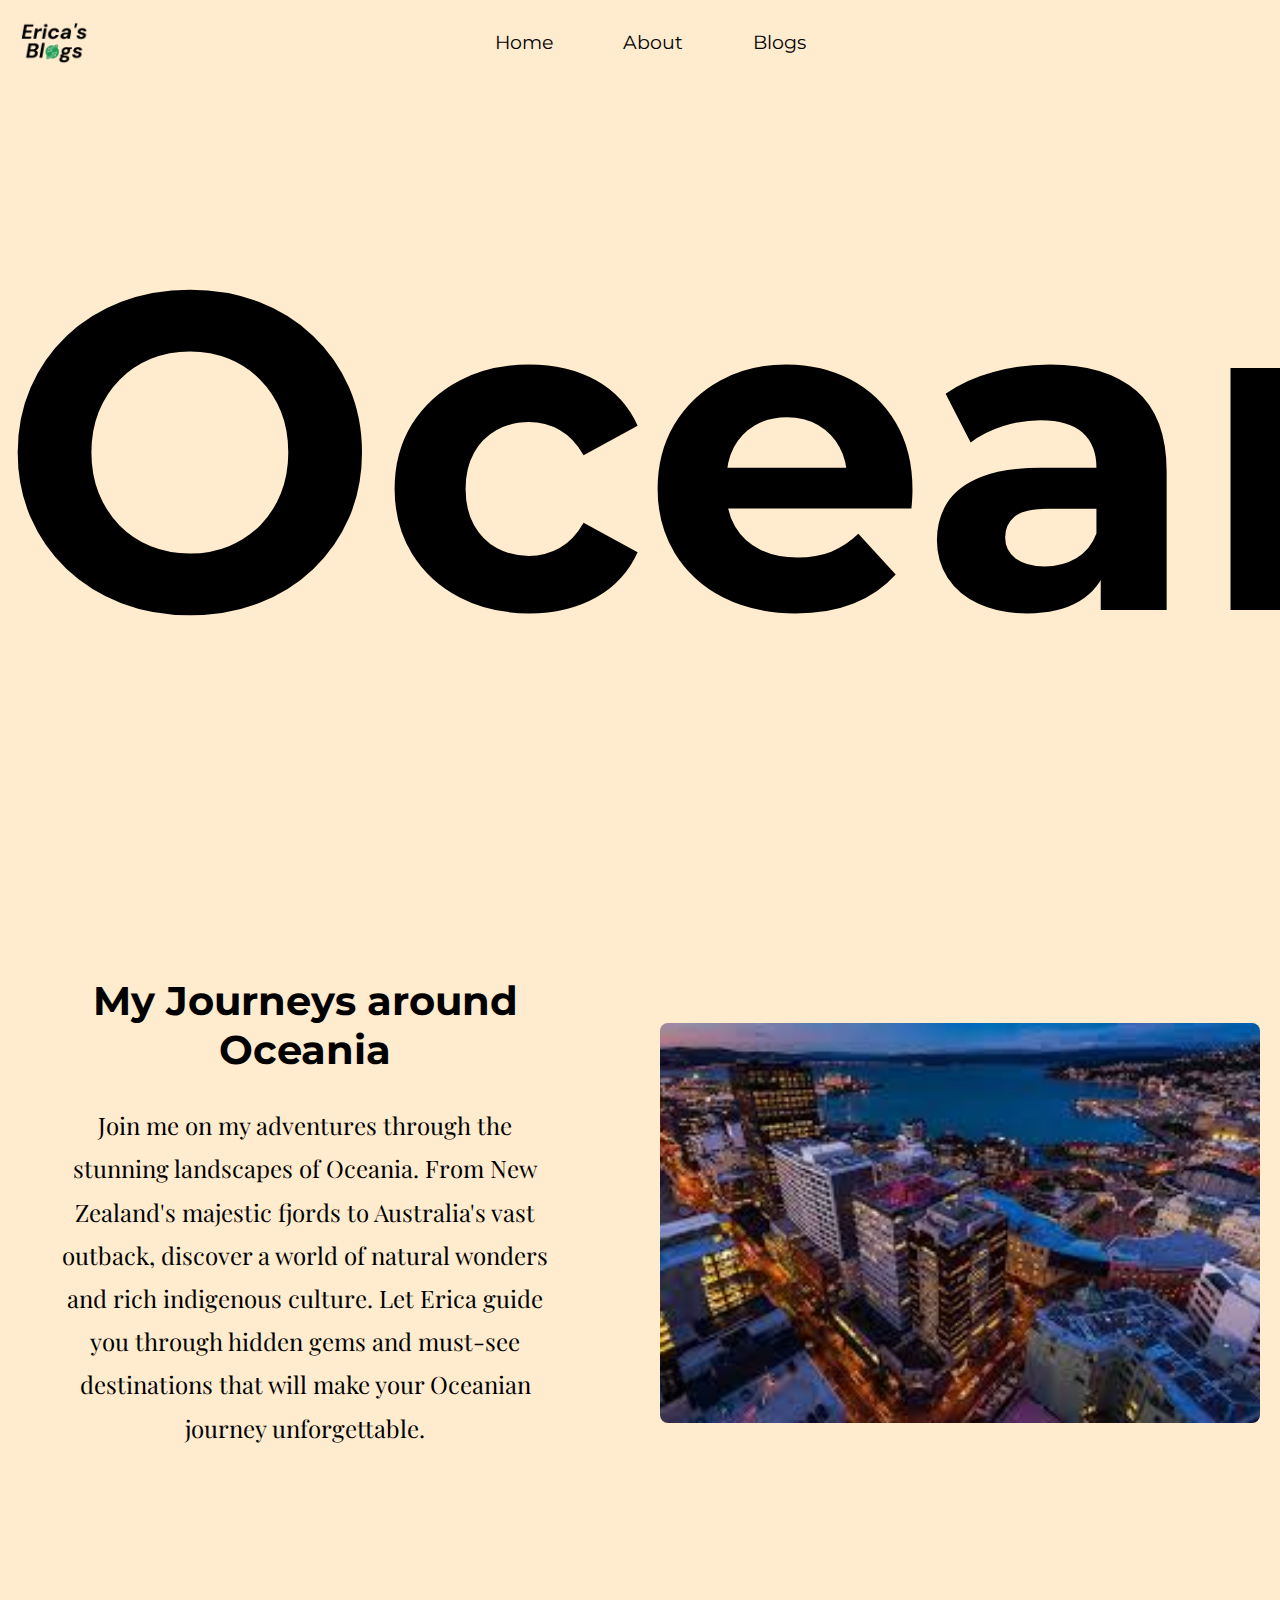
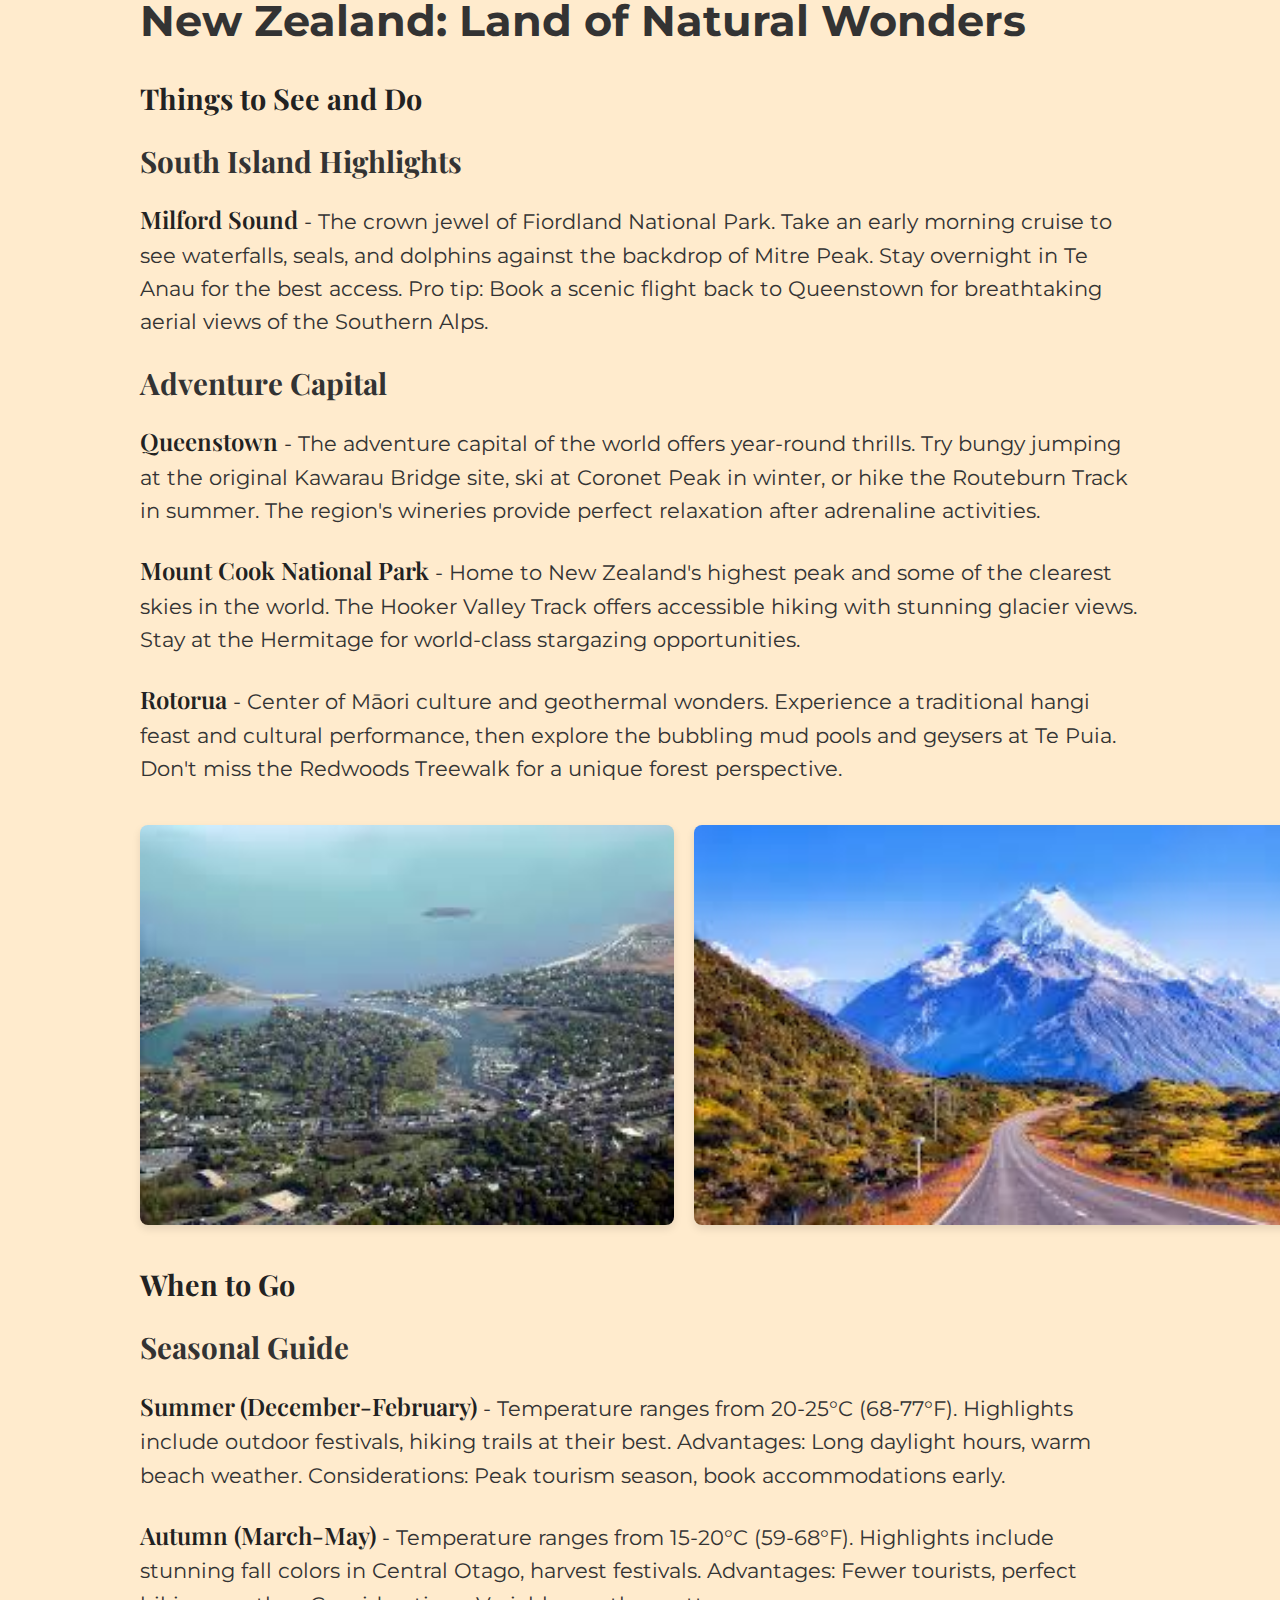
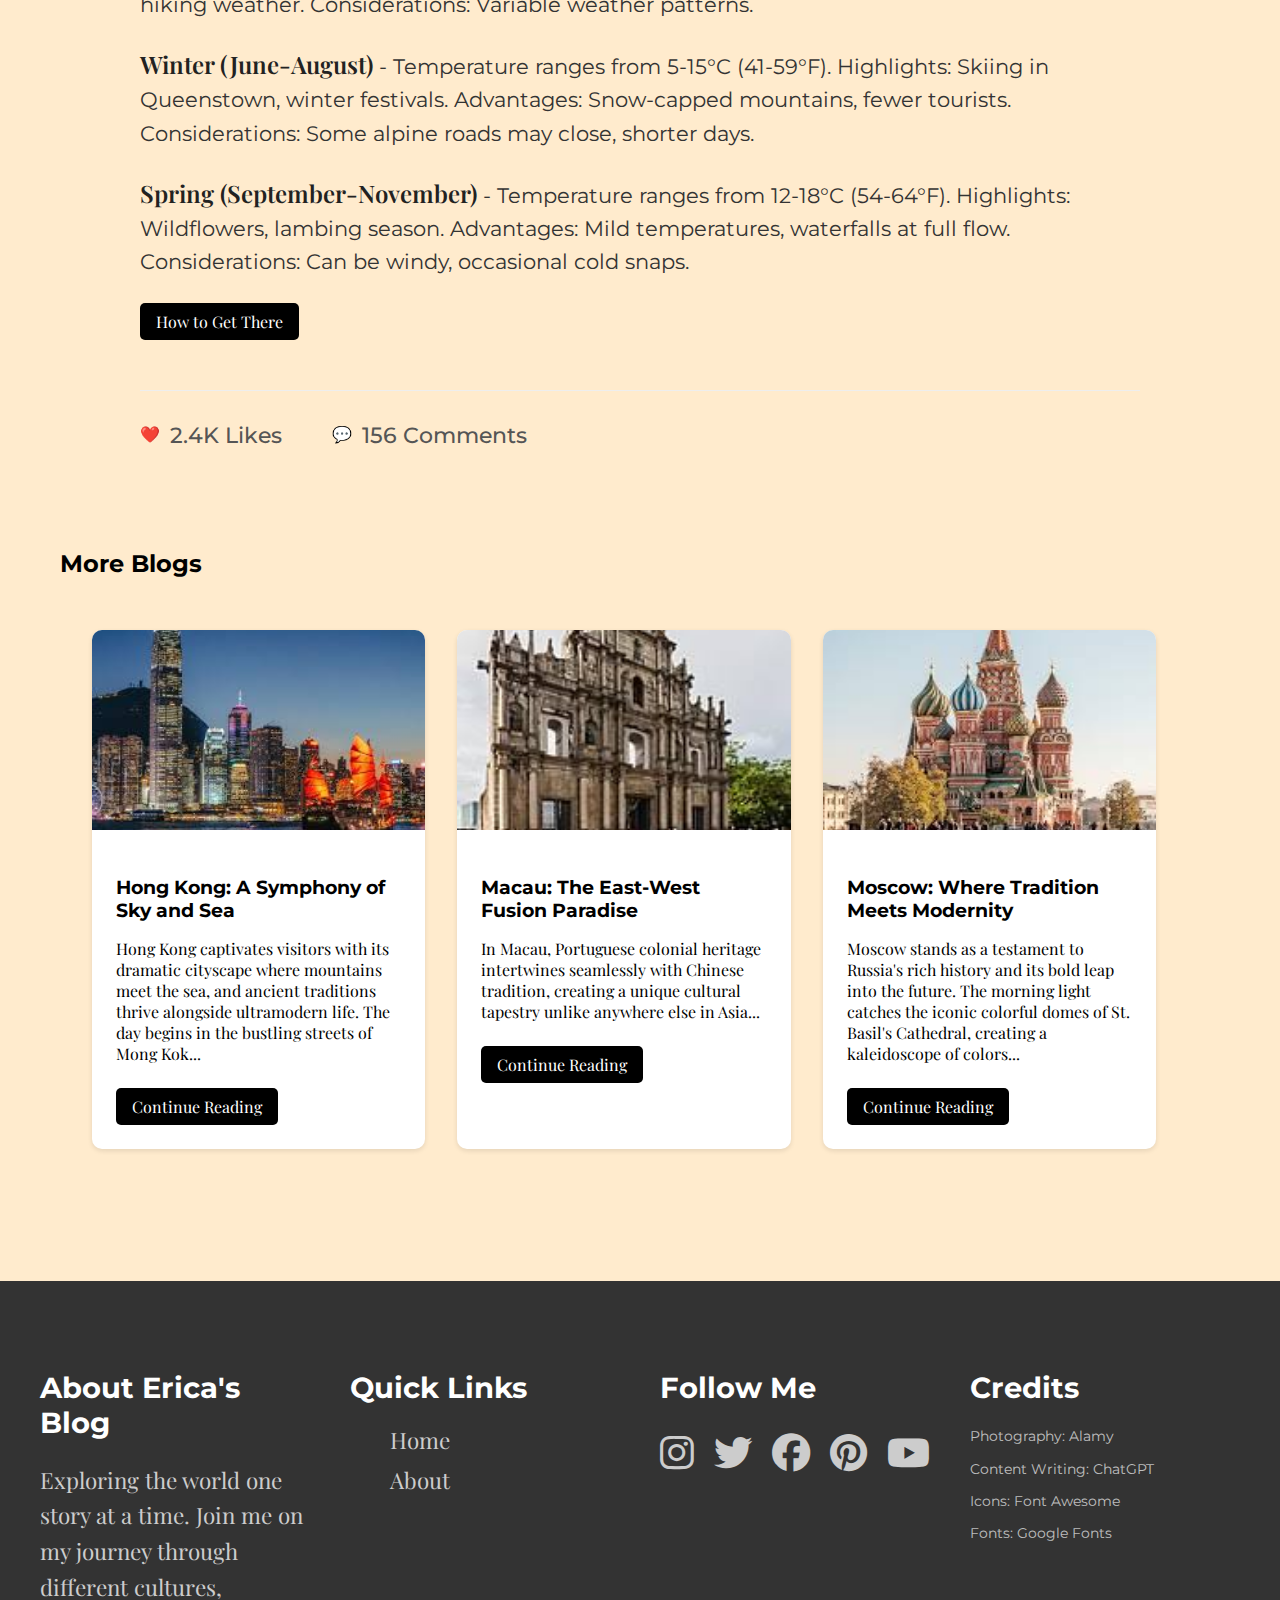
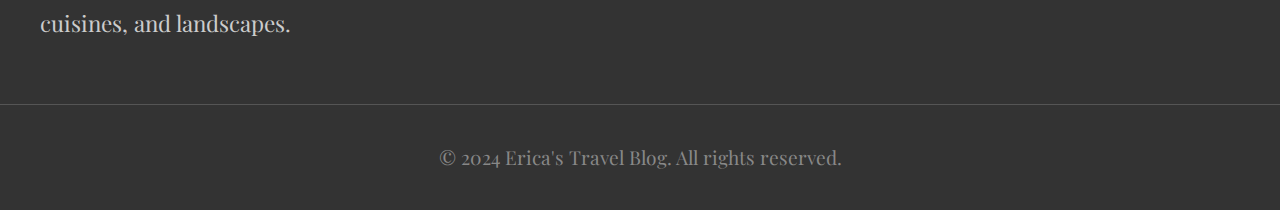
<file: oceania.html>
<!DOCTYPE html>
<html lang="en">
<head>
    <meta charset="UTF-8">
    <meta name="viewport" content="width=device-width, initial-scale=1.0">
    <title>Oceania - Erica's blogs</title>
    <link rel="stylesheet" href="style.css">
    <link rel="preconnect" href="https://fonts.googleapis.com">
    <link rel="preconnect" href="https://fonts.gstatic.com" crossorigin>
    <link href="https://fonts.googleapis.com/css2?family=Montserrat:wght@400;500;600&family=Playfair+Display:wght@400;500;600&display=swap" rel="stylesheet">
    <link rel="stylesheet" href="https://cdnjs.cloudflare.com/ajax/libs/font-awesome/6.5.1/css/all.min.css">
    <style>
        #oceania {
            width: 600px;
            height: 400px;
            object-fit: cover;
            border-radius: 8px;
        }

        @media screen and (max-width: 1200px) {
            #oceania {
                width: 100%;
                height: auto;
            }
        }
    </style>
</head>
<main>
    <header>
        <nav>
            <ul>
                <li>
                    <a href="index.html"><img src="logo.png" alt="logo" id="logo"></a>
                </li>
                <li>
                    <a class="navlink" href="index.html">Home</a>
                </li>
                <li>
                    <a class="navlink" href="about.html">About</a>
                </li>
                <li>
                    <div class="dropdown">
                        <span class="navlink">Blogs</span>
                        <div class="dropdown-content">
                            <a class="dropdown-element" href="europe.html">Europe</a>
                            <a class="dropdown-element" href="asia.html">Asia</a>
                            <a class="dropdown-element" href="">South America</a>
                            <a class="dropdown-element" href="">North America</a>
                            <a class="dropdown-element" href="">Africa</a>
                            <a class="dropdown-element" href="oceania.html">Oceania</a>
                        </div>
                    </div>
                </li>
            </ul>
        </nav>
    </header>
</main>
<body>
    <section id="big">
        <h3 style="font-size: 450px;">Oceania</h3>
    </section>
    <section style="margin-top: -250px;" id="content-section">
        <div class="content-container">
            <div class="text-container">
                <h2>My Journeys around Oceania</h2>
                <p>Join me on my adventures through the stunning landscapes of Oceania. From New Zealand's majestic fjords to Australia's vast outback, discover a world of natural wonders and rich indigenous culture. Let Erica guide you through hidden gems and must-see destinations that will make your Oceanian journey unforgettable.</p>
            </div>
            <div class="image-container">
                <img id="oceania" src="newzealand.jfif" alt="New Zealand Landscape" id="content-image">
            </div>
        </div>
    </section>
    <section class="blog-section">
        <div id="newzealand" class="blog-content">
            <h2>New Zealand: Land of Natural Wonders</h2>
            
            <h3>Things to See and Do</h3>
            <h4>South Island Highlights</h4>
            
            <p><strong>Milford Sound</strong> - The crown jewel of Fiordland National Park. Take an early morning cruise to see waterfalls, seals, and dolphins against the backdrop of Mitre Peak. Stay overnight in Te Anau for the best access. Pro tip: Book a scenic flight back to Queenstown for breathtaking aerial views of the Southern Alps.</p>
            
            <h4>Adventure Capital</h4>
            <p><strong>Queenstown</strong> - The adventure capital of the world offers year-round thrills. Try bungy jumping at the original Kawarau Bridge site, ski at Coronet Peak in winter, or hike the Routeburn Track in summer. The region's wineries provide perfect relaxation after adrenaline activities.</p>
            
            <p><strong>Mount Cook National Park</strong> - Home to New Zealand's highest peak and some of the clearest skies in the world. The Hooker Valley Track offers accessible hiking with stunning glacier views. Stay at the Hermitage for world-class stargazing opportunities.</p>
            
            <p><strong>Rotorua</strong> - Center of Māori culture and geothermal wonders. Experience a traditional hangi feast and cultural performance, then explore the bubbling mud pools and geysers at Te Puia. Don't miss the Redwoods Treewalk for a unique forest perspective.</p>

            <div class="blog-images">
                <img src="milford.jfif" alt="Milford Sound" class="blog-image">
                <img src="cook.jfif" alt="Mount Cook" class="blog-image">
            </div>

            <h3>When to Go</h3>
            <h4>Seasonal Guide</h4>
            
            <p><strong>Summer (December-February)</strong> - Temperature ranges from 20-25°C (68-77°F). Highlights include outdoor festivals, hiking trails at their best. Advantages: Long daylight hours, warm beach weather. Considerations: Peak tourism season, book accommodations early.</p>

            <p><strong>Autumn (March-May)</strong> - Temperature ranges from 15-20°C (59-68°F). Highlights include stunning fall colors in Central Otago, harvest festivals. Advantages: Fewer tourists, perfect hiking weather. Considerations: Variable weather patterns.</p>

            <p><strong>Winter (June-August)</strong> - Temperature ranges from 5-15°C (41-59°F). Highlights: Skiing in Queenstown, winter festivals. Advantages: Snow-capped mountains, fewer tourists. Considerations: Some alpine roads may close, shorter days.</p>

            <p><strong>Spring (September-November)</strong> - Temperature ranges from 12-18°C (54-64°F). Highlights: Wildflowers, lambing season. Advantages: Mild temperatures, waterfalls at full flow. Considerations: Can be windy, occasional cold snaps.</p>

            <div class="button-container">
                <a href="https://www.airnewzealand.com/flights-to-new-zealand" class="read-more">How to Get There</a>
            </div>
        </div>
        
        <div class="social-interactions">
            <div class="interaction">
                ❤️ <span>2.4K Likes</span>
            </div>
            <div class="interaction">
                💬 <span>156 Comments</span>
            </div>
        </div>
        
    </section>
    <section class="preview-cards">
        <h2 class="preview-section-title">More Blogs</h2>
        <div class="cards-container">
        <div class="card">
            <img src="hongkong.jfif" alt="Hong Kong Preview" class="card-image">
            <div class="card-content">
                <h3>Hong Kong: A Symphony of Sky and Sea</h3>
                <p>Hong Kong captivates visitors with its dramatic cityscape where mountains meet the sea, and ancient traditions thrive alongside ultramodern life. The day begins in the bustling streets of Mong Kok...</p>
                <a href="asia.html#hongkong" class="read-more">Continue Reading</a>
            </div>
        </div>
    
        <div class="card">
            <img src="stpaul.jfif" alt="Macau Preview" class="card-image">
            <div class="card-content">
                <h3>Macau: The East-West Fusion Paradise</h3>
                <p>In Macau, Portuguese colonial heritage intertwines seamlessly with Chinese tradition, creating a unique cultural tapestry unlike anywhere else in Asia...</p>
                <a href="asia.html#macau" class="read-more">Continue Reading</a>
            </div>
        </div>
    
        <div class="card">
            <img src="basil.jfif" alt="Moscow Preview" class="card-image">
            <div class="card-content">
                <h3>Moscow: Where Tradition Meets Modernity</h3>
                <p>Moscow stands as a testament to Russia's rich history and its bold leap into the future. The morning light catches the iconic colorful domes of St. Basil's Cathedral, creating a kaleidoscope of colors...</p>
                <a href="asia.html#moscow" class="read-more">Continue Reading</a>
            </div>
        </div>
    </section>
    <footer>
        <div class="footer-content">
            <div class="footer-section">
                <h3>About Erica's Blog</h3>
                <p>Exploring the world one story at a time. Join me on my journey through different cultures, cuisines, and landscapes.</p>
            </div>
            <div class="footer-section">
                <h3>Quick Links</h3>
                <ul>
                    <li><a href="index.html">Home</a></li>
                    <li><a href="about.html">About</a></li>
                </ul>
            </div>
            <div class="footer-section">
                <h3>Follow Me</h3>
                <div class="social-icons">
                    <a href="#" class="social-icon"><i class="fab fa-instagram"></i></a>
                    <a href="#" class="social-icon"><i class="fab fa-twitter"></i></a>
                    <a href="#" class="social-icon"><i class="fab fa-facebook"></i></a>
                    <a href="#" class="social-icon"><i class="fab fa-pinterest"></i></a>
                    <a href="#" class="social-icon"><i class="fab fa-youtube"></i></a>
                </div>
            </div>
            <div class="footer-section">
                <h3>Credits</h3>
                <div class="credits-content">
                    <p>Photography: Alamy</p>
                    <p>Content Writing: ChatGPT</p>
                    <p>Icons: Font Awesome</p>
                    <p>Fonts: Google Fonts</p>
                </div>
            </div>
        </div>
        <div class="footer-bottom">
            <p>&copy; 2024 Erica's Travel Blog. All rights reserved.</p>
        </div>
    </footer>
    <script>
        function speakBlogContent(blogId) {
            const blogElement = document.getElementById(blogId);
            const textToSpeak = blogElement.innerText;
            
            
            window.speechSynthesis.cancel();
            
            const utterance = new SpeechSynthesisUtterance(textToSpeak);
            utterance.rate = 0.9; 
            utterance.pitch = 1;
            
            window.speechSynthesis.speak(utterance);
        }
    </script>
</body>
</html>
</file>
<file: style.css>
body {
  margin-top:0;
  padding: 0;
  margin:0;
  background-color: blanchedalmond;
  font-family: 'Playfair Display', serif;
  min-height: 100vh;
  overflow-x:hidden;

}
nav {
  padding-left:0px;
  padding-top: 10px;
}
ul {
  padding-top: 0;
  align-items: center;
  display: flex;
  width: 100%;
  margin: 0;
  position:relative;
}
nav ul{
  justify-content:center;
}
ul li:first-child {
  position:absolute;
  left:0;
}

ul li:not(:first-child) {
    margin-right:10px;
    transform: translateX(-50px);
}
ul li:nth-child(n+2) {
  margin-left:10px;
}
li {
  display: inline-block;
  margin: 0 15px;  
  padding: 5px;
  list-style-type: none;
}
.navlink {
    display:block;
    padding: 15px 20px;
    list-style-type: none;
    text-decoration: none; 
    width: 100%;
    text-align: center;
    color: black;
    font-size: 1.2rem;
}
.navlink, h2, h3 {
  font-family: 'Montserrat', sans-serif;
}
.dropdown-element{
    list-style-type: none;
    text-decoration: none;
    color: black;
}
.dropdown {
    position: relative;
    display: inline-block;
  }
  
.dropdown-content {
    display: none;
    position: absolute;
    background-color:whitesmoke;
    min-width: 160px;
    box-shadow: 0px 8px 16px 0px rgba(0,0,0,0.2);
    z-index: 1;
  }
  
.dropdown-content a {
    color: black;
    padding: 12px 16px;
    text-decoration: none;
    display: block;
  }
  
.dropdown-content a:hover {background-color: #f1f1f1}
  
.dropdown:hover .dropdown-content {
  display: block;
  }
#logo {
  display: block;
  max-width: 70px;
}

#big {
  display: flex;
  align-items:center;
  align-content: center;
  width:100%;
  text-align:center;
}
#big h3 {
  width:100%;
  text-align:center; 
  font-size: 500px;
  margin-top:100px;
  font-family: 'Montserrat', sans-serif;
}

#content-section {
  margin-top: -300px;  
  padding: 0;  
}

.content-container {
  display: flex;
  align-items: flex-start;  
  gap: 40px;
  max-width: 1400px;
  margin: 0 auto;
  width: 100%;
  
}

.text-container {
  flex: 1;
  padding: 20px 0;
  padding-left: 20px;  
  max-width: 800px;
}

.text-container h2 {
  margin-bottom: 30px;
  font-size: 2.85rem;  
  font-family: 'Montserrat', sans-serif;
  text-align: center;
}

.text-container p {
  line-height: 1.8;
  font-size: 1.65rem;  
  font-family: 'Playfair Display', serif;
  text-align:center;
}

.image-container {
  flex: 1;
  height: 100%; 
  margin-left:50px;
  margin-top: 100px;
  max-width: 800px;
  padding-right: 50px;
}

#content-image {
  width: 100%;
  height: 550px;  
  object-fit: cover; 
  border-radius: 8px;
  box-shadow: 0 4px 8px rgba(0,0,0,0.1);
}
.blog-content h2 {
  font-size: 2.7rem;
  margin-bottom: 30px;
  color: #333;
  font-family: 'Montserrat', sans-serif;
}


.blog-content + .blog-content {
  margin-top: 100px;
  padding-top: 50px;
  border-top: 1px solid #eee;
}
.blog-images {
  display: flex;
  gap: 20px;
  margin: 40px auto;
  width: 100%;
  max-width: 1000px;
}

.blog-image {
  flex: 1;
  width: calc((100%-40px)/3);
  height: 400px;
  object-fit: cover;
  border-radius: 8px;
  box-shadow: 0 4px 8px rgba(0,0,0,0.1);
}
.blog-content:nth-child(3) .blog-image {
  max-width:1100px;
}

.social-interactions {
  border-top: 1px solid #eee;
  padding-top: 30px;
  margin-left: auto;
  margin-right: auto;
  margin-top: 50px;
  margin-bottom: 100px;
  display: flex;
  justify-content: flex-start;  
  gap: 50px;
}

.interaction {
  display: flex;
  align-items: center;
  gap: 10px;
  font-family: 'Montserrat', sans-serif;
  cursor: pointer;
}

.interaction span {
  font-family: 'Montserrat', sans-serif;
  font-size: 1.4rem; 
  font-weight: 500;
  color: #555;
}

.blog-content {
  margin-bottom: 40px;
  max-width:100%;
}

.blog-content p {
  font-size: 1.4rem;
  margin-left: auto;  
  margin-right: auto;  
  font-family: 'Playfair Display', serif;
}

.blog-content h2 {
  margin-left: auto; 
  margin-right: auto;
}

.blog-section {
  max-width: 1000px;  
  margin: 100px auto;
  padding: 0 20px;  
}
@media screen and (max-width: 1400px) {
  .content-container {
    gap: 50px;
    padding: 0 30px;
  }


  .text-container, .image-container {
    max-width: 700px;
  }


  .text-container h2 {
    font-size: 2.5rem;
  }


  .text-container p {
    font-size: 1.5rem;
  }
}


@media screen and (max-width: 1024px) {
  .content-container {
    flex-direction: column;
    gap: 30px;
  }


  .text-container, .image-container {
    width: 100%;
    max-width: 100%;
  }


  .blog-images {
    flex-direction: column;
  }


  .blog-image {
    width: 100%;
    min-height: 300px;
  }


  #big h3 {
    font-size: 300px;
  }
  .card {
    flex-direction: column;
    width:100%;
    max-width:100%;
  }

  .card-image {
    width: 100%;
    height: 350px;
  }

  .preview-cards {
    padding: 0 30px;
    flex-direction: column;
  }
}


@media screen and (max-width: 768px) {
  .content-container {
    padding: 0 20px;
  }


  .text-container h2 {
    font-size: 2rem;
  }


  .text-container p {
    font-size: 1.2rem;
  }


  #big h3 {
    font-size: 200px;
  }


  .blog-content h2 {
    font-size: 2rem;
  }


  .social-interactions {
    gap: 30px;
  }


  .interaction span {
    font-size: 1.2rem;
  }
  .card-content h3 {
    font-size: 1.8rem;
  }

  .card-content p {
    font-size: 1.2rem;
  }

  .preview-cards {
    padding: 0 30px;
  }
  .card-image {
    height: 300px;
  }
  .footer-content {
  flex-direction: column;
  text-align: center;
  }

  .footer-section {
      margin-bottom: 40px;
  }

  .social-links {
      align-items: center;
  }
}


@media screen and (max-width: 480px) {
  .content-container {
    padding: 0 15px;
  }


  #big h3 {
    font-size: 100px;
  }


  .text-container h2 {
    font-size: 1.8rem;
  }


  .text-container p {
    font-size: 1.1rem;
  }


  .blog-content h2 {
    font-size: 1.8rem;
  }


  .social-interactions {
    gap: 20px;
  }
}



@media screen and (max-width: 768px) {
  nav ul {
    flex-direction: column;
    align-items: center;
  }


  ul li:first-child {
    position: relative;
    margin-bottom: 20px;
  }


  ul li:not(:first-child) {
    transform: none;
    margin: 10px 0;
  }


  .dropdown-content {
    position: relative;
    width: 100%;
    text-align: center;
  }
}

.preview-cards {
  max-width: 1800px;
  margin: 80px auto;
  padding: 0 60px;
}

.cards-container {
  display: flex;
  flex-wrap: wrap;
  gap: 2rem;
  padding: 2rem;
}

.card {
  flex: 0 1 calc(33.333% - 2rem); 
  background: white;
  border-radius: 10px;
  box-shadow: 0 2px 5px rgba(0,0,0,0.1);
  overflow: hidden;
  transition: transform 0.3s ease;
}

.card:hover {
  transform: translateY(-5px);
}

.card-image {
  width: 100%;
  height: 200px;
  object-fit: cover;
}

.card-content {
  padding: 1.5rem;
}

.card-content h3 {
  margin-bottom: 1rem;
}

.card-content p {
  margin-bottom: 1.5rem;
}

.read-more {
  display: inline-block;
  padding: 0.5rem 1rem;
  background: black;
  color: white;
  text-decoration: none;
  border-radius: 5px;
  transition: background 0.3s ease;
}

.read-more:hover {
  background: #444;  
  color: white;   
}

.about-container {
  display: flex;
  gap: 30px;
  align-items: flex-start;
  padding: 60px 0;
}

.about-image-container {
  flex: 0 0 500px;
  position: relative;
  top: 40px;
  padding-left: 30px;
}

#profile-image {
  width: 100%;
  height: 600px;
  object-fit: cover;
  border-radius: 12px;
  box-shadow: 0 4px 15px rgba(0,0,0,0.1);
}

.about-text-container {
  flex: 1;
  padding-right: 40px;
}

.about-text-container h2 {
  font-size: 2.5rem; 
  margin-bottom: 40px;
  font-family: 'Montserrat', sans-serif;
}

.about-text-container p {
  font-size: 1rem; 
  line-height: 1.8;
  margin-bottom: 30px;
  font-family: 'Playfair Display', serif;
  color: #333;
}

footer {
  background-color: #333;
  color: white;
  padding: 60px 0 20px 0;
  margin-top: 100px;
}

.footer-content {
  max-width: 1200px;
  margin: 0 auto;
  display: flex;
  justify-content: space-between;
  padding: 0 40px;
  gap: 40px;
}

.footer-section {
  flex: 1;
}

.footer-section h3 {
  font-family: 'Montserrat', sans-serif;
  font-size: 1.8rem;
  margin-bottom: 20px;
  color: white;
}

.footer-section p {
  font-size: 1.4rem;
  line-height: 1.6;
  color: #ccc;
}

.footer-section ul {
  display: block;
  position: static;
  width: auto;
}

.footer-section ul li {
  display: block;
  margin: 0 0 10px 0;
  padding: 0;
  position: static;
  transform: none;
}

.footer-section ul li:first-child {
  position: static;
  left: auto;
}

.footer-section ul li:not(:first-child) {
  margin: 0 0 10px 0;
  transform: none;
}

.footer-section ul li a {
  color: #ccc;
  text-decoration: none;
  font-size: 1.4rem;
  transition: color 0.3s ease;
}

.footer-section ul li a:hover {
  color: white;
}

.social-links {
  display: flex;
  flex-direction: column;
  gap: 10px;
}

.social-link {
  color: #ccc;
  text-decoration: none;
  font-size: 1.4rem;
  transition: color 0.3s ease;
}

.social-link:hover {
  color: white;
}

.footer-bottom {
  text-align: center;
  margin-top: 40px;
  padding-top: 20px;
  border-top: 1px solid #555;
}

.footer-bottom p {
  font-size: 1.2rem;
  color: #888;
}
.social-icons {
  display: flex;
  gap: 20px;
  margin-top: 10px;
}

.social-icon {
  color: #ccc;
  font-size: 2.4rem;
  transition: all 0.3s ease;
}

.social-icon:hover {
  color: white;
  transform: translateY(-3px);
}


.fa-instagram:hover {
  color: #E1306C;
}

.fa-twitter:hover {
  color: #1DA1F2;
}

.fa-facebook:hover {
  color: #4267B2;
}

.fa-pinterest:hover {
  color: #E60023;
}

.fa-youtube:hover {
  color: #FF0000;
}


@media screen and (max-width: 1024px) {
  .card {
    flex: 0 1 calc(50% - 2rem); 
  }
}

@media screen and (max-width: 768px) {
  .card {
    flex: 0 1 100%; 
  }
}

.blog-content ul {
    list-style-type: none;
    padding-left: 0;
    margin: 1rem 0;
}

.blog-content ul ul {
    padding-left: 2rem;
    margin: 0.5rem 0;
}

.blog-content li {
    font-family: 'Montserrat', sans-serif;
    font-size: 1rem;
    line-height: 1.6;
    color: #333;
    margin-bottom: 1rem;
}

.blog-content ul ul li {
    margin-bottom: 0.5rem;
}

.blog-content h3 {
    font-family: 'Playfair Display', serif;
    font-size: 1.8rem;
    margin: 2rem 0 1rem;
    color: #222;
}

.blog-content h4 {
    font-family: 'Playfair Display', serif;
    font-size: 1.85rem;
    margin: 1.5rem 0 1rem;
    color: #333;
}

.blog-content strong {
    color: #222;
    font-size: 1.5rem;
    font-weight: 600;
    font-family: 'Playfair Display', serif;
}

.blog-content p {
    font-family: 'Montserrat', sans-serif;
    font-size: 1.3rem;
    line-height: 1.6;
    color: #333;
    margin-bottom: 1.5rem;
}

.blog-content h3 {
    font-family: 'Playfair Display', serif;
    font-size: 1.8rem;
    margin: 2rem 0 1rem;
    color: #222;
}

.blog-content h4 {
    font-family: 'Playfair Display', serif;
    margin: 1.5rem 0 1rem;
    color: #333;
}

.blog-content strong {
    color: #222;
    font-weight: 600;
}


#oceania {
    width: 600px;  
    height: 400px; 
    object-fit: cover;
    border-radius: 8px;
}


@media screen and (max-width: 1200px) {
    #oceania {
        width: 100%;
        height: auto;
    }
}

.credits-content p {
    margin: 10px 0;
    font-family: 'Montserrat', sans-serif;
    font-size: 14px;
    color: rgba(255, 255, 255, 0.7);
}

.credits-content p:hover {
    color: rgba(255, 255, 255, 0.9);
}
</file>
